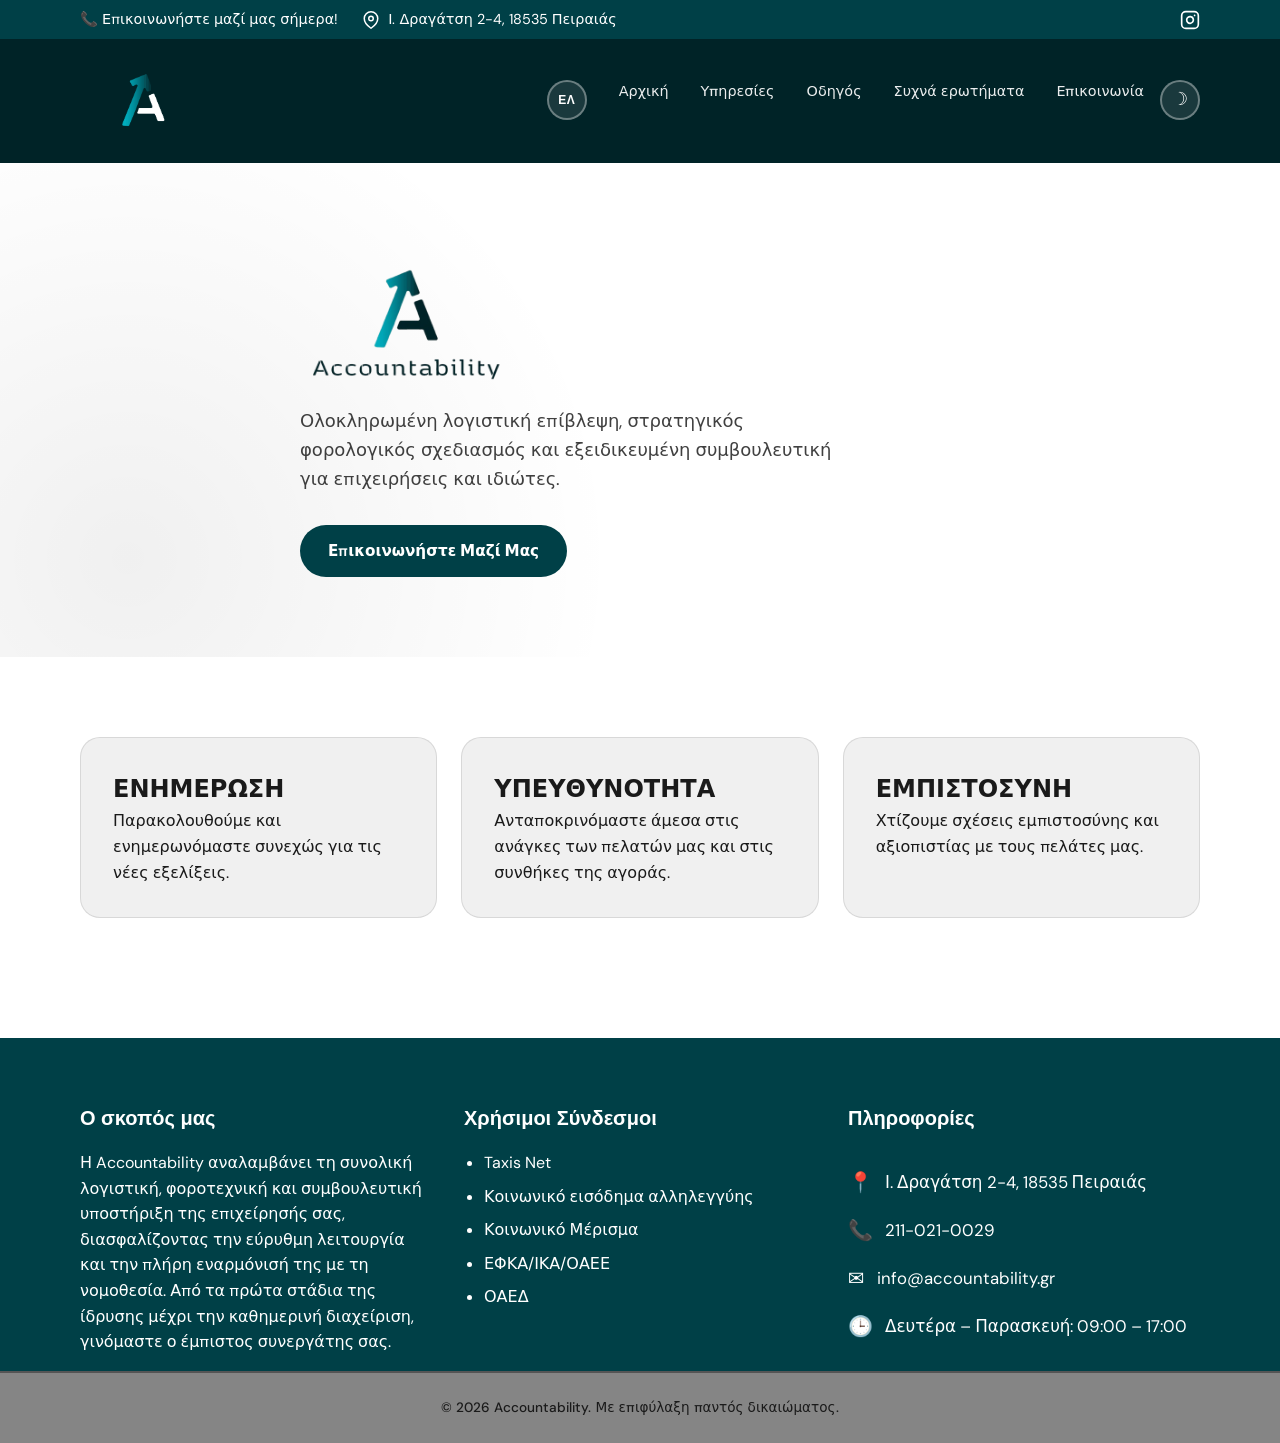
<file: index.html>
<!DOCTYPE html>
<html lang="en">
<head>
  <meta charset="UTF-8">
  <meta name="viewport" content="width=device-width, initial-scale=1.0">
  <title>Accountability</title>
  <link rel="preconnect" href="https://fonts.googleapis.com">
  <link rel="preconnect" href="https://fonts.gstatic.com" crossorigin>
  <link href="https://fonts.googleapis.com/css2?family=DM+Sans:ital,opsz,wght@0,9..40,400;0,9..40,500;0,9..40,600;0,9..40,700;1,9..40,400&family=Playfair+Display:wght@600;700&display=swap" rel="stylesheet">
  <link rel="stylesheet" href="styles.css">
  <script>
    (function () {
      var saved = localStorage.getItem("theme");
      document.documentElement.setAttribute("data-theme", saved === "dark" ? "dark" : "light");
      var savedLang = localStorage.getItem("lang") || "el";
      document.documentElement.setAttribute("data-lang", savedLang);
      document.documentElement.lang = savedLang;
    })();
  </script>
</head>
<body>
  <div id="top" class="top-anchor"></div>
  <!-- Top Contact & Social Bar -->
  <div class="top-bar">
    <div class="container top-bar-inner">
      <div class="top-bar-info">
        <a href="tel:2110210029" class="top-bar-item">
          <span data-i18n="callBar">Get in touch today!</span>
        </a>
        <div class="top-bar-item">
          <svg class="top-bar-icon" xmlns="http://www.w3.org/2000/svg" width="18" height="18" viewBox="0 0 24 24" fill="none" stroke="currentColor" stroke-width="2" stroke-linecap="round" stroke-linejoin="round">
            <path d="M21 10c0 7-9 13-9 13s-9-6-9-13a9 9 0 0 1 18 0z"></path>
            <circle cx="12" cy="10" r="3"></circle>
          </svg>
          <a href="https://maps.app.goo.gl/iqP9QmSRq5YBjn6n8" class="top-bar-item">
            <span data-i18n="contact.address">Ι. Δραγάτση 2-4, 183535 Πειραιάς</span>
          </a>
        </div>
      </div>

      <div class="top-bar-socials">
        <!--a href="https://www.facebook.com/share/r/1LdRC17VoG/" target="_blank" rel="noopener noreferrer" aria-label="Facebook">
          <svg width="20" height="20" viewBox="0 0 24 24" fill="currentColor">
            <path d="M24 12.073c0-6.627-5.373-12-12-12s-12 5.373-12 12c0 5.99 4.388 10.954 10.125 11.854v-8.385H7.078v-3.47h3.047V9.43c0-3.007 1.792-4.669 4.533-4.669 1.312 0 2.686.235 2.686.235v2.953H15.83c-1.491 0-1.956.925-1.956 1.874v2.25h3.328l-.532 3.47h-2.796v8.385C19.612 23.027 24 18.062 24 12.073z"/>
          </svg>
        </a-->
        <a href="https://www.instagram.com/accountability_pro/" target="_blank" rel="noopener noreferrer" aria-label="Instagram">
          <svg width="20" height="20" viewBox="0 0 24 24" fill="none" stroke="currentColor" stroke-width="2" stroke-linecap="round" stroke-linejoin="round">
            <rect x="2" y="2" width="20" height="20" rx="5" ry="5"></rect>
            <path d="M16 11.37A4 4 0 1 1 12.63 8 4 4 0 0 1 16 11.37z"></path>
            <line x1="17.5" y1="6.5" x2="17.51" y2="6.5"></line>
          </svg>
        </a>
      </div>
    </div>
  </div>

  <header class="header">
    <div class="container header-inner">
      <a href="#top" class="logo">
        <img src="Full_logo.png" alt="Accountability">
      </a>
      <nav class="nav">
        <button class="lang-toggle" type="button" aria-label="Switch to Greek">
          <span class="lang-label lang-label-gr" aria-hidden="true">ΕΛ</span>
          <span class="lang-label lang-label-en" aria-hidden="true">EN</span>
        </button>
        <a href="#top" data-i18n="nav.home">Home</a>
        <a href="Services.html" data-i18n="nav.services">Services</a>
        <a href="Guide.html" data-i18n="guide.title">Guide</a>
        <a href="QnA.html" class="btn-nav-qna" data-i18n="nav.qna">Q&amp;A</a>
        <a href="Contact.html" data-i18n="nav.contact">Contact</a>
      </nav>
      <button class="theme-toggle" type="button" aria-label="Switch to dark mode" aria-pressed="false">
        <span class="theme-icon theme-icon-sun" aria-hidden="true">☀</span>
        <span class="theme-icon theme-icon-moon" aria-hidden="true">☽</span>
      </button>
      <button class="nav-toggle" aria-label="Open menu" aria-expanded="false">
        <span></span>
        <span></span>
        <span></span>
      </button>
    </div>
  </header>

  <main>
    <section class="hero">
      <div class="hero-bg"></div>
      <div class="container hero-content">
        <h1 class="hero-logo">
          <img alt="Accountability" class="theme-aware-logo">
        </h1>
        <p class="hero-lead" data-i18n="hero.lead">Comprehensive accounting oversight, strategic tax planning, and expert advisory support for businesses and individuals.</p>
        <div class="hero-actions">
          <a href="#contact" class="btn btn-primary" data-i18n="hero.cta1">Get in Touch</a>
          <!--a href="#services" class="btn btn-outline" data-i18n="hero.cta2">Our Services</a-->
        </div>
      </div>
    </section>

    <section class="skills" id="skills">
      <div class="container">
        <div class="skills-grid">
          <blockquote class="skill-card">
            <h2 data-i18n="skills.r1.title">Awareness</h2>
            <p data-i18n="skills.r1.text">Παρακολουθούμε και ενημερωνόμαστε συνεχώς για τις νέες εξελίξεις.</p>           
          </blockquote>
          <blockquote class="skill-card">
            <h2 data-i18n="skills.r2.title">Responsibility</h2>
            <p data-i18n="skills.r2.text">"The personal tax package saved me so much time. For the first time I know all my declarations and applications are handled on schedule."</p>
          </blockquote>
          <blockquote class="skill-card">
            <h2 data-i18n="skills.r3.title">Trust</h2>
            <p data-i18n="skills.r3.text">"Finally found an office that understands my industry. Great value for money and the team is always available when I call."</p>
          </blockquote>
        </div>
      </div>
    </section>


    <section class="contact" id="contact">
      <div class="container contact-inner">
        <header class="section-header light">
          <!--h2 data-i18n="contact.title">Contact Us</h2-->
        </header>

        <!-- Wrapper to force side-by-side layout -->
        <div class="contact-grid">
          
          <!-- Block 1: About text -->
          <div class="contact-col">
            <h2 data-i18n="contact.missionTitle">Our Purpose</h2>
            <p data-i18n="contact.missionText">
              Accountability provides full accounting, tax, and advisory support for your business...
            </p>
          </div>

          <!-- Block 2: Useful Links -->
        <div class="contact-col">
          <h2 data-i18n="contact.linksTitle">Useful Links</h2>
          <ul class="contact-links">
            <li><a href="https://aade.gr/">Taxis Net</a></li>
            <li><a data-i18n="useful.1" href="https://keaprogram.gr/pubnr">Κοινωνικό εισόδημα αλληλεγγύης</a></li>
            <li><a data-i18n="useful.2" href="https://www.koinonikomerisma.gr/">Κοινωνικό Μέρισμα</a></li>
            <li><a href="https://www.e-efka.gov.gr/el">ΕΦΚΑ/ΙΚΑ/ΟΑΕΕ</a></li>
            <li><a href="https://www.dypa.gov.gr/">ΟΑΕΔ</a></li>
          </ul>
        </div>

        <!-- Block 3: Contact Details -->
        <div class="contact-details contact-col">
          <h2 data-i18n="contact.infoTitle">Information</h2>
          <p><span class="contact-icon">📍</span> <span data-i18n="contact.address">Dragatsi 2-4, Piraeus 18535</span></p>
          <p><span class="contact-icon">📞</span> 211-021-0029</p>
          <p><span class="contact-icon">✉️</span> info@accountability.gr</p>
          <p><span class="contact-icon">🕒</span> <span data-i18n="contact.hours">Monday – Friday: 09:00 – 17:00</span></p>
        </div>

          

        </div>
      </div>
    </section>
  </main>

  <footer class="footer">
    <div class="container">
      <p data-i18n="footer.copyright">&copy; 2026 Accountability. All rights reserved.</p>
    </div>
  </footer>

  <script type="module" src="script.js"></script>
</body>
</html>
</file>
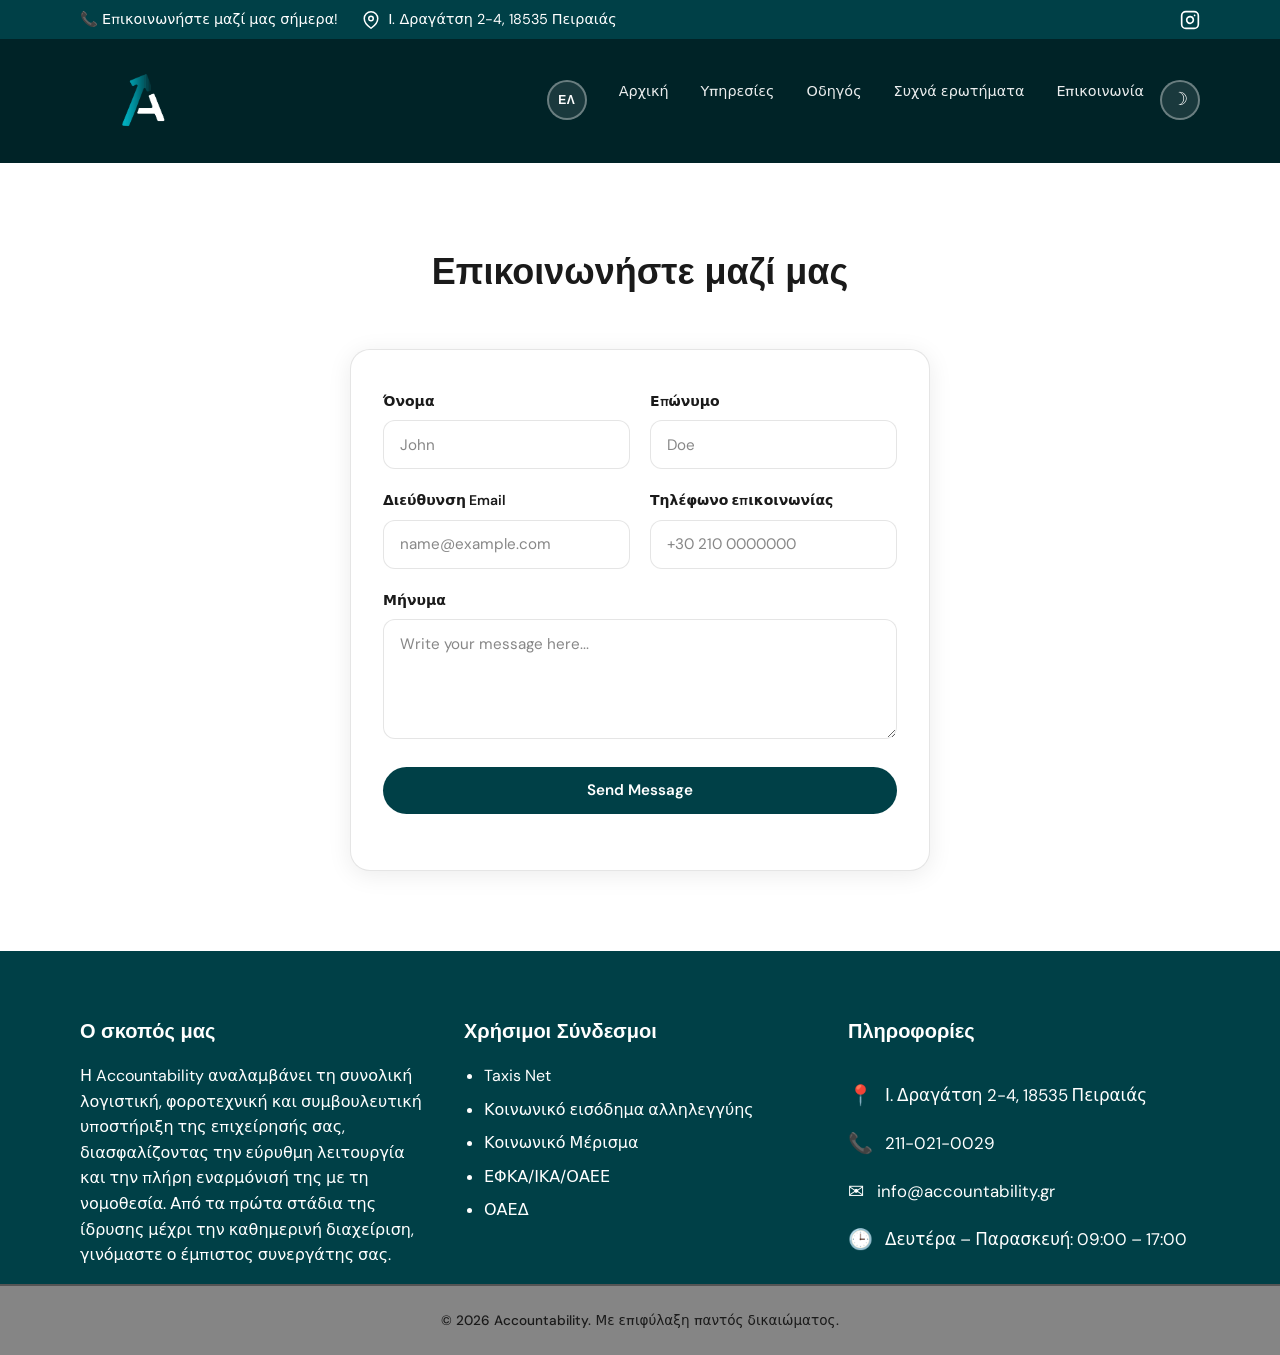
<file: Contact.html>
<!DOCTYPE html>
<html lang="el" data-theme="light" data-lang="el">
<head>
  <meta charset="UTF-8">
  <meta name="viewport" content="width=device-width, initial-scale=1.0">
  <title>Contact - Accountability</title>
  <link rel="preconnect" href="https://fonts.googleapis.com">
  <link rel="preconnect" href="https://fonts.gstatic.com" crossorigin>
  <link href="https://fonts.googleapis.com/css2?family=DM+Sans:ital,opsz,wght@0,9..40,400;0,9..40,500;0,9..40,600;0,9..40,700;1,9..40,400&display=swap" rel="stylesheet">
  <link rel="stylesheet" href="styles.css">
  <script>
    (function () {
      var saved = localStorage.getItem("theme");
      document.documentElement.setAttribute("data-theme", saved === "dark" ? "dark" : "light");
      var savedLang = localStorage.getItem("lang") || "el";
      document.documentElement.setAttribute("data-lang", savedLang);
      document.documentElement.lang = savedLang;
    })();
  </script>
</head>
<body>
  <div id="top" class="top-anchor"></div>

  <!-- Top Contact & Social Bar -->
  <div class="top-bar">
    <div class="container top-bar-inner">
      <div class="top-bar-info">
        <a href="tel:2100000000" class="top-bar-item">
          <span data-i18n="callBar">Get in touch today!</span>
        </a>
        <div class="top-bar-item">
          <svg class="top-bar-icon" xmlns="http://www.w3.org/2000/svg" width="18" height="18" viewBox="0 0 24 24" fill="none" stroke="currentColor" stroke-width="2" stroke-linecap="round" stroke-linejoin="round">
            <path d="M21 10c0 7-9 13-9 13s-9-6-9-13a9 9 0 0 1 18 0z"></path>
            <circle cx="12" cy="10" r="3"></circle>
          </svg>
          <a href="https://maps.app.goo.gl/iqP9QmSRq5YBjn6n8" class="top-bar-item">
            <span data-i18n="contact.address">123 Main Street, City, 00000</span>
          </a>
        </div>
      </div>

      <div class="top-bar-socials">
        <a href="https://www.instagram.com/accountability_pro/" target="_blank" rel="noopener noreferrer" aria-label="Instagram">
          <svg width="20" height="20" viewBox="0 0 24 24" fill="none" stroke="currentColor" stroke-width="2" stroke-linecap="round" stroke-linejoin="round">
            <rect x="2" y="2" width="20" height="20" rx="5" ry="5"></rect>
            <path d="M16 11.37A4 4 0 1 1 12.63 8 4 4 0 0 1 16 11.37z"></path>
            <line x1="17.5" y1="6.5" x2="17.51" y2="6.5"></line>
          </svg>
        </a>
      </div>
    </div>
  </div>

  <!-- Main Header Navigation -->
  <header class="header">
    <div class="container header-inner">
      <a href="#top" class="logo">
        <img src="Full_logo.png" alt="Accountability">
      </a>
      <nav class="nav">
        <button class="lang-toggle" type="button" aria-label="Switch language">
          <span class="lang-label lang-label-gr" aria-hidden="true">ΕΛ</span>
          <span class="lang-label lang-label-en" aria-hidden="true">EN</span>
        </button>
        <a href="index.html#top" data-i18n="nav.home">Home</a>
        <a href="Services.html" data-i18n="nav.services">Services</a>
        <a href="Guide.html" data-i18n="guide.title">Guide</a>
        <a href="QnA.html" class="btn-nav-qna" data-i18n="nav.qna">Q&amp;A</a>
        <a href="Contact.html" data-i18n="nav.contact">Contact</a>
      </nav>
      <button class="theme-toggle" type="button" aria-label="Switch to dark mode" aria-pressed="false">
        <span class="theme-icon theme-icon-sun" aria-hidden="true">☀</span>
        <span class="theme-icon theme-icon-moon" aria-hidden="true">☽</span>
      </button>
      <button class="nav-toggle" aria-label="Open menu" aria-expanded="false">
        <span></span>
        <span></span>
        <span></span>
      </button>
    </div>
  </header>

  <main>
    <!-- Contact Form Section -->
    <section class="services">
      <div class="container">
        <header class="section-header">
          <h2 data-i18n="contact.formTitle">Send Us a Message</h2>
        </header>

        <div class="contact-box">
          <form id="contact-form">
            <!-- Row 1: First Name & Last Name -->
            <div class="form-row">
              <div class="form-group">
                <label for="firstName" data-i18n="contact.firstNameLabel">First Name *</label>
                <input type="text" id="firstName" required placeholder="John">
              </div>

              <div class="form-group">
                <label for="lastName" data-i18n="contact.lastNameLabel">Last Name *</label>
                <input type="text" id="lastName" required placeholder="Doe">
              </div>
            </div>

            <!-- Row 2: Email Address & Phone Number -->
            <div class="form-row">
              <div class="form-group">
                <label for="email" data-i18n="contact.emailLabel">Email Address *</label>
                <input type="email" id="email" required placeholder="name@example.com">
              </div>

              <div class="form-group">
                <label for="phone" data-i18n="contact.phoneLabel">Phone Number</label>
                <input type="tel" id="phone" placeholder="+30 210 0000000">
              </div>
            </div>

            <!-- Message Field -->
            <div class="form-group">
              <label for="message" data-i18n="contact.messageLabel">Message *</label>
              <textarea id="message" required placeholder="Write your message here..."></textarea>
            </div>
            
            <!-- Hidden honeypot field to prevent spam bots -->
            <input type="text" id="honeypot" style="display:none;" tabindex="-1" autocomplete="off">
            
            <button type="submit" id="submit-btn" class="submit-btn">Send Message</button>
            <p id="response-status" class="response-status"></p>
          </form>
        </div>
      </div>
    </section>

    <!-- Direct Contact Info Section -->
    <section class="contact" id="contact">
      <div class="container contact-inner">
        <header class="section-header light">
        </header>

        <!-- Wrapper to force side-by-side layout -->
        <div class="contact-grid">
          
          <!-- Block 1: About text -->
          <div class="contact-col">
            <h2 data-i18n="contact.missionTitle">Our Purpose</h2>
            <p data-i18n="contact.missionText">
              Accountability provides full accounting, tax, and advisory support for your business...
            </p>
          </div>

          <!-- Block 2: Useful Links -->
          <div class="contact-col">
            <h2 data-i18n="contact.linksTitle">Useful Links</h2>
            <ul class="contact-links">
              <li><a href="https://aade.gr/">Taxis Net</a></li>
              <li><a data-i18n="useful.1" href="https://keaprogram.gr/pubnr">Κοινωνικό εισόδημα αλληλεγγύης</a></li>
              <li><a data-i18n="useful.2" href="https://www.koinonikomerisma.gr/">Κοινωνικό Μέρισμα</a></li>
              <li><a href="https://www.e-efka.gov.gr/el">ΕΦΚΑ/ΙΚΑ/ΟΑΕΕ</a></li>
              <li><a href="https://www.dypa.gov.gr/">ΟΑΕΔ</a></li>
            </ul>
          </div>

          <!-- Block 3: Contact Details -->
          <div class="contact-details contact-col">
            <h2 data-i18n="contact.infoTitle">Information</h2>
            <p><span class="contact-icon">📍</span> <span data-i18n="contact.address">Dragatsi 2-4, Piraeus 18535</span></p>
            <p><span class="contact-icon">📞</span> 211-021-0029</p>
            <p><span class="contact-icon">✉️</span> info@accountability.gr</p>
            <p><span class="contact-icon">🕒</span> <span data-i18n="contact.hours">Monday – Friday: 09:00 – 17:00</span></p>
          </div>

        </div>
      </div>
    </section>
  </main>

  <!-- Footer -->
  <footer class="footer">
    <div class="container">
      <p data-i18n="footer.copyright">&copy; 2026 Accountability. All rights reserved.</p>
    </div>
  </footer>

  <!-- Contact Form Handling Script -->
  <script>
    document.getElementById('contact-form').addEventListener('submit', async (e) => {
      e.preventDefault();
      
      const statusText = document.getElementById('response-status');
      const submitBtn = document.getElementById('submit-btn');
      
      submitBtn.disabled = true;
      statusText.innerText = 'Sending...';

      const payload = {
        firstName: document.getElementById('firstName').value,
        lastName: document.getElementById('lastName').value,
        email: document.getElementById('email').value,
        phone: document.getElementById('phone').value,
        message: document.getElementById('message').value,
        honeypot: document.getElementById('honeypot').value
      };

      try {
        const res = await fetch('send_email.php', {
          method: 'POST',
          headers: { 'Content-Type': 'application/json' },
          body: JSON.stringify(payload)
        });

        const data = await res.json();

        if (res.ok) {
          statusText.innerText = 'Thank you! Your message was sent.';
          document.getElementById('contact-form').reset();
        } else {
          statusText.innerText = data.error || 'Something went wrong.';
        }
      } catch (err) {
        statusText.innerText = 'Failed to submit form.';
      } finally {
        submitBtn.disabled = false;
      }
    });
  </script>
  <script type="module" src="script.js"></script>
</body>
</html>
</file>
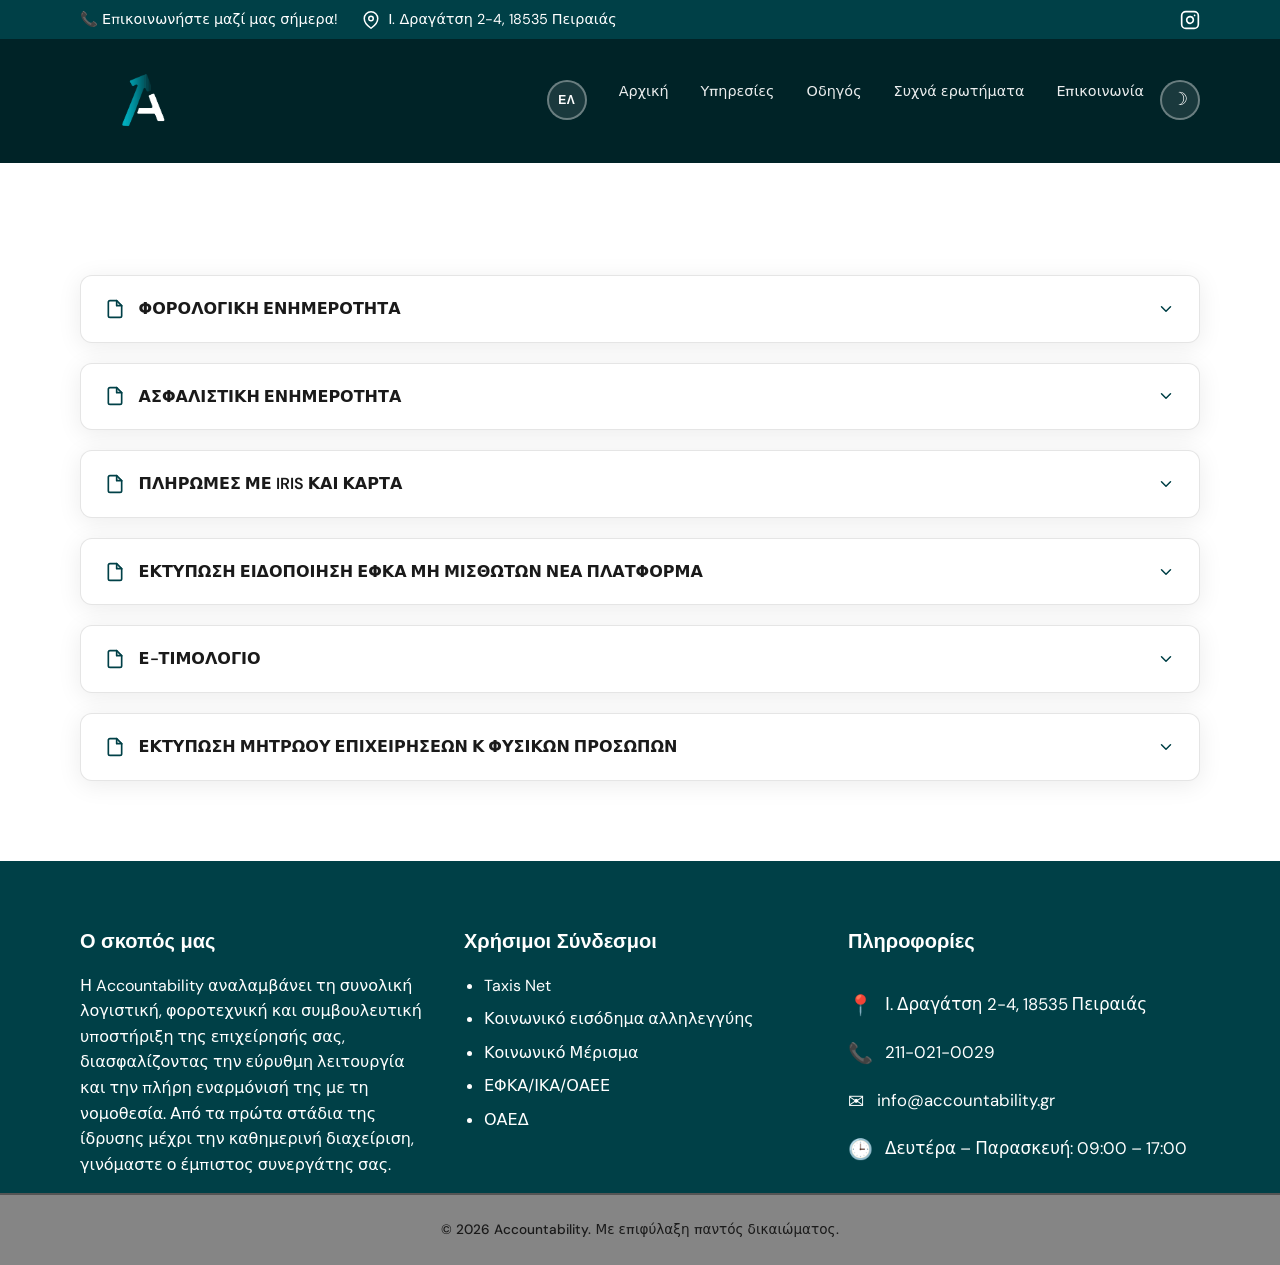
<file: Guide.html>
<!DOCTYPE html>
<html lang="en">
<head>
  <meta charset="UTF-8">
  <meta name="viewport" content="width=device-width, initial-scale=1.0">
  <title>Guide - Accountability</title>
  <link rel="preconnect" href="https://fonts.googleapis.com">
  <link rel="preconnect" href="https://fonts.gstatic.com" crossorigin>
  <link href="https://fonts.googleapis.com/css2?family=DM+Sans:ital,opsz,wght@0,9..40,400;0,9..40,500;0,9..40,600;0,9..40,700;1,9..40,400&family=Playfair+Display:wght@600;700&display=swap" rel="stylesheet">
  <link rel="stylesheet" href="styles.css">
  <script>
    (function () {
      var saved = localStorage.getItem("theme");
      document.documentElement.setAttribute("data-theme", saved === "dark" ? "dark" : "light");
      var savedLang = localStorage.getItem("lang") || "el";
      document.documentElement.setAttribute("data-lang", savedLang);
      document.documentElement.lang = savedLang;
    })();
  </script>

</head>
<body>
  <div id="top" class="top-anchor"></div>
  <!-- Top Contact & Social Bar -->
  <div class="top-bar">
    <div class="container top-bar-inner">
      <div class="top-bar-info">
        <a href="tel:2100000000" class="top-bar-item">
          <span data-i18n="callBar">Get in touch today!</span>
        </a>
        <div class="top-bar-item">
          <svg class="top-bar-icon" xmlns="http://www.w3.org/2000/svg" width="18" height="18" viewBox="0 0 24 24" fill="none" stroke="currentColor" stroke-width="2" stroke-linecap="round" stroke-linejoin="round">
            <path d="M21 10c0 7-9 13-9 13s-9-6-9-13a9 9 0 0 1 18 0z"></path>
            <circle cx="12" cy="10" r="3"></circle>
          </svg>
          <a href="https://maps.app.goo.gl/iqP9QmSRq5YBjn6n8" class="top-bar-item">
            <span data-i18n="contact.address">123 Main Street, City, 00000</span>
          </a>
        </div>
      </div>

      <div class="top-bar-socials">
        <!--a href="https://www.facebook.com/share/r/1LdRC17VoG/" target="_blank" rel="noopener noreferrer" aria-label="Facebook">
          <svg width="20" height="20" viewBox="0 0 24 24" fill="currentColor">
            <path d="M24 12.073c0-6.627-5.373-12-12-12s-12 5.373-12 12c0 5.99 4.388 10.954 10.125 11.854v-8.385H7.078v-3.47h3.047V9.43c0-3.007 1.792-4.669 4.533-4.669 1.312 0 2.686.235 2.686.235v2.953H15.83c-1.491 0-1.956.925-1.956 1.874v2.25h3.328l-.532 3.47h-2.796v8.385C19.612 23.027 24 18.062 24 12.073z"/>
          </svg>
        </a-->
        <a href="https://www.instagram.com/accountability_pro/" target="_blank" rel="noopener noreferrer" aria-label="Instagram">
          <svg width="20" height="20" viewBox="0 0 24 24" fill="none" stroke="currentColor" stroke-width="2" stroke-linecap="round" stroke-linejoin="round">
            <rect x="2" y="2" width="20" height="20" rx="5" ry="5"></rect>
            <path d="M16 11.37A4 4 0 1 1 12.63 8 4 4 0 0 1 16 11.37z"></path>
            <line x1="17.5" y1="6.5" x2="17.51" y2="6.5"></line>
          </svg>
        </a>
      </div>
    </div>
  </div>

  <header class="header">
    <div class="container header-inner">
      <a href="index.html#top" class="logo">
        <img src="Full_logo.png" alt="Accountability">
      </a>
      <nav class="nav">
        <button class="lang-toggle" type="button" aria-label="Switch to Greek">
          <span class="lang-label lang-label-gr" aria-hidden="true">ΕΛ</span>
          <span class="lang-label lang-label-en" aria-hidden="true">EN</span>
        </button>
        <a href="index.html#top" data-i18n="nav.home">Home</a>
        <a href="Services.html" data-i18n="nav.services">Services</a>
        <a href="Guide.html" data-i18n="guide.title">Guide</a>
        <a href="QnA.html" class="btn-nav-qna" data-i18n="nav.qna">Q&amp;A</a>
        <a href="Contact.html" data-i18n="nav.contact">Contact</a>
      </nav>
      <button class="theme-toggle" type="button" aria-label="Switch to dark mode" aria-pressed="false">
        <span class="theme-icon theme-icon-sun" aria-hidden="true">☀</span>
        <span class="theme-icon theme-icon-moon" aria-hidden="true">☽</span>
      </button>
      <button class="nav-toggle" aria-label="Open menu" aria-expanded="false">
        <span></span>
        <span></span>
        <span></span>
      </button>
    </div>
  </header>

  <main>
    <!-- Blank layout section utilizing your existing structural container classes -->
    <section class="services">
      <div class="container">


        <div class="qna-content">
          <!-- Your specific Q&A accordion lists or layout blocks go here -->
        </div>

      
      <div class="pdf-list">

          <details class="pdf-item">
            <summary>
              <span class="pdf-summary-left">
                <svg class="pdf-icon" width="20" height="20" viewBox="0 0 24 24" fill="none" stroke="currentColor" stroke-width="2" stroke-linecap="round" stroke-linejoin="round">
                  <path d="M14 2H6a2 2 0 0 0-2 2v16a2 2 0 0 0 2 2h12a2 2 0 0 0 2-2V8z"></path>
                  <polyline points="14 2 14 8 20 8"></polyline>
                </svg>
                <span data-i18n="guide.pdf1.title"></span>
              </span>
              <svg class="pdf-chevron" width="18" height="18" viewBox="0 0 24 24" fill="none" stroke="currentColor" stroke-width="2" stroke-linecap="round" stroke-linejoin="round">
                <polyline points="6 9 12 15 18 9"></polyline>
              </svg>
            </summary>
            <div class="pdf-body">
              <embed class="pdf-preview" src="ΦΟΡΟΛΟΓΙΚΗ ΕΝΗΜΕΡΟΤΗΤΑ.pdf" type="application/pdf">
              <a class="pdf-download-btn" href="ΦΟΡΟΛΟΓΙΚΗ ΕΝΗΜΕΡΟΤΗΤΑ.pdf" download="Starting-a-Business-Checklist.pdf">
                <svg width="16" height="16" viewBox="0 0 24 24" fill="none" stroke="currentColor" stroke-width="2" stroke-linecap="round" stroke-linejoin="round">
                  <path d="M21 15v4a2 2 0 0 1-2 2H5a2 2 0 0 1-2-2v-4"></path>
                  <polyline points="7 10 12 15 17 10"></polyline>
                  <line x1="12" y1="15" x2="12" y2="3"></line>
                </svg>
                <span data-i18n="guide.download">Download PDF</span>
              </a>
            </div>
          </details>

          <details class="pdf-item">
            <summary>
              <span class="pdf-summary-left">
                <svg class="pdf-icon" width="20" height="20" viewBox="0 0 24 24" fill="none" stroke="currentColor" stroke-width="2" stroke-linecap="round" stroke-linejoin="round">
                  <path d="M14 2H6a2 2 0 0 0-2 2v16a2 2 0 0 0 2 2h12a2 2 0 0 0 2-2V8z"></path>
                  <polyline points="14 2 14 8 20 8"></polyline>
                </svg>
                <span data-i18n="guide.pdf2.title"></span>
              </span>
              <svg class="pdf-chevron" width="18" height="18" viewBox="0 0 24 24" fill="none" stroke="currentColor" stroke-width="2" stroke-linecap="round" stroke-linejoin="round">
                <polyline points="6 9 12 15 18 9"></polyline>
              </svg>
            </summary>
            <div class="pdf-body">
              <embed class="pdf-preview" src="ΑΣΦΑΛΙΣΤΙΚΗ ΕΝΗΜΕΡΟΤΗΤΑ.pdf" type="application/pdf">
              <a class="pdf-download-btn" href="ΑΣΦΑΛΙΣΤΙΚΗ ΕΝΗΜΕΡΟΤΗΤΑ.pdf" download="Annual-Tax-Return-Documents.pdf">
                <svg width="16" height="16" viewBox="0 0 24 24" fill="none" stroke="currentColor" stroke-width="2" stroke-linecap="round" stroke-linejoin="round">
                  <path d="M21 15v4a2 2 0 0 1-2 2H5a2 2 0 0 1-2-2v-4"></path>
                  <polyline points="7 10 12 15 17 10"></polyline>
                  <line x1="12" y1="15" x2="12" y2="3"></line>
                </svg>
                <span data-i18n="guide.download">Download PDF</span>
              </a>
            </div>
          </details>

          <details class="pdf-item">
            <summary>
              <span class="pdf-summary-left">
                <svg class="pdf-icon" width="20" height="20" viewBox="0 0 24 24" fill="none" stroke="currentColor" stroke-width="2" stroke-linecap="round" stroke-linejoin="round">
                  <path d="M14 2H6a2 2 0 0 0-2 2v16a2 2 0 0 0 2 2h12a2 2 0 0 0 2-2V8z"></path>
                  <polyline points="14 2 14 8 20 8"></polyline>
                </svg>
                <span data-i18n="guide.pdf3.title"></span>
              </span>
              <svg class="pdf-chevron" width="18" height="18" viewBox="0 0 24 24" fill="none" stroke="currentColor" stroke-width="2" stroke-linecap="round" stroke-linejoin="round">
                <polyline points="6 9 12 15 18 9"></polyline>
              </svg>
            </summary>
            <div class="pdf-body">
              <embed class="pdf-preview" src="ΠΛΗΡΩΜΕΣ ΜΕ IRIS ΚΑΙ ΚΑΡΤΑ.pdf" type="application/pdf">
              <a class="pdf-download-btn" href="ΠΛΗΡΩΜΕΣ ΜΕ IRIS ΚΑΙ ΚΑΡΤΑ.pdf" download="Annual-Tax-Return-Documents.pdf">
                <svg width="16" height="16" viewBox="0 0 24 24" fill="none" stroke="currentColor" stroke-width="2" stroke-linecap="round" stroke-linejoin="round">
                  <path d="M21 15v4a2 2 0 0 1-2 2H5a2 2 0 0 1-2-2v-4"></path>
                  <polyline points="7 10 12 15 17 10"></polyline>
                  <line x1="12" y1="15" x2="12" y2="3"></line>
                </svg>
                <span data-i18n="guide.download">Download PDF</span>
              </a>
            </div>
          </details>

          <details class="pdf-item">
            <summary>
              <span class="pdf-summary-left">
                <svg class="pdf-icon" width="20" height="20" viewBox="0 0 24 24" fill="none" stroke="currentColor" stroke-width="2" stroke-linecap="round" stroke-linejoin="round">
                  <path d="M14 2H6a2 2 0 0 0-2 2v16a2 2 0 0 0 2 2h12a2 2 0 0 0 2-2V8z"></path>
                  <polyline points="14 2 14 8 20 8"></polyline>
                </svg>
                <span data-i18n="guide.pdf4.title"></span>
              </span>
              <svg class="pdf-chevron" width="18" height="18" viewBox="0 0 24 24" fill="none" stroke="currentColor" stroke-width="2" stroke-linecap="round" stroke-linejoin="round">
                <polyline points="6 9 12 15 18 9"></polyline>
              </svg>
            </summary>
            <div class="pdf-body">
              <embed class="pdf-preview" src="ΕΚΤΥΠΩΣΗ ΕΙΔΟΠΟΙΗΣΗ ΕΦΚΑ ΜΗ ΜΙΣΘΩΤΩΝ ΝΕΑ ΠΛΑΤΦΟΡΜΑ.pdf" type="application/pdf">
              <a class="pdf-download-btn" href="ΕΚΤΥΠΩΣΗ ΕΙΔΟΠΟΙΗΣΗ ΕΦΚΑ ΜΗ ΜΙΣΘΩΤΩΝ ΝΕΑ ΠΛΑΤΦΟΡΜΑ.pdf" download="Annual-Tax-Return-Documents.pdf">
                <svg width="16" height="16" viewBox="0 0 24 24" fill="none" stroke="currentColor" stroke-width="2" stroke-linecap="round" stroke-linejoin="round">
                  <path d="M21 15v4a2 2 0 0 1-2 2H5a2 2 0 0 1-2-2v-4"></path>
                  <polyline points="7 10 12 15 17 10"></polyline>
                  <line x1="12" y1="15" x2="12" y2="3"></line>
                </svg>
                <span data-i18n="guide.download">Download PDF</span>
              </a>
            </div>
          </details>

          <details class="pdf-item">
            <summary>
              <span class="pdf-summary-left">
                <svg class="pdf-icon" width="20" height="20" viewBox="0 0 24 24" fill="none" stroke="currentColor" stroke-width="2" stroke-linecap="round" stroke-linejoin="round">
                  <path d="M14 2H6a2 2 0 0 0-2 2v16a2 2 0 0 0 2 2h12a2 2 0 0 0 2-2V8z"></path>
                  <polyline points="14 2 14 8 20 8"></polyline>
                </svg>
                <span data-i18n="guide.pdf5.title"></span>
              </span>
              <svg class="pdf-chevron" width="18" height="18" viewBox="0 0 24 24" fill="none" stroke="currentColor" stroke-width="2" stroke-linecap="round" stroke-linejoin="round">
                <polyline points="6 9 12 15 18 9"></polyline>
              </svg>
            </summary>
            <div class="pdf-body">
              <embed class="pdf-preview" src="Ε- ΤΙΜΟΛΟΓΙΟ.pdf" type="application/pdf">
              <a class="pdf-download-btn" href="Ε- ΤΙΜΟΛΟΓΙΟ.pdf" download="Annual-Tax-Return-Documents.pdf">
                <svg width="16" height="16" viewBox="0 0 24 24" fill="none" stroke="currentColor" stroke-width="2" stroke-linecap="round" stroke-linejoin="round">
                  <path d="M21 15v4a2 2 0 0 1-2 2H5a2 2 0 0 1-2-2v-4"></path>
                  <polyline points="7 10 12 15 17 10"></polyline>
                  <line x1="12" y1="15" x2="12" y2="3"></line>
                </svg>
                <span data-i18n="guide.download">Download PDF</span>
              </a>
            </div>
          </details>

          <details class="pdf-item">
            <summary>
              <span class="pdf-summary-left">
                <svg class="pdf-icon" width="20" height="20" viewBox="0 0 24 24" fill="none" stroke="currentColor" stroke-width="2" stroke-linecap="round" stroke-linejoin="round">
                  <path d="M14 2H6a2 2 0 0 0-2 2v16a2 2 0 0 0 2 2h12a2 2 0 0 0 2-2V8z"></path>
                  <polyline points="14 2 14 8 20 8"></polyline>
                </svg>
                <span data-i18n="guide.pdf6.title"></span>
              </span>
              <svg class="pdf-chevron" width="18" height="18" viewBox="0 0 24 24" fill="none" stroke="currentColor" stroke-width="2" stroke-linecap="round" stroke-linejoin="round">
                <polyline points="6 9 12 15 18 9"></polyline>
              </svg>
            </summary>
            <div class="pdf-body">

              <embed class="pdf-preview" src="ΕΚΤΥΠΩΣΗ ΜΗΤΡΩΟΥ ΕΠΙΧΕΙΡΗΣΕΩΝ Κ ΦΥΣΙΚΩΝ ΠΡΟΣΩΠΩΝ.pdf" type="application/pdf">
              <a class="pdf-download-btn" href="ΕΚΤΥΠΩΣΗ ΜΗΤΡΩΟΥ ΕΠΙΧΕΙΡΗΣΕΩΝ Κ ΦΥΣΙΚΩΝ ΠΡΟΣΩΠΩΝ.pdf" download="Annual-Tax-Return-Documents.pdf">
                <svg width="16" height="16" viewBox="0 0 24 24" fill="none" stroke="currentColor" stroke-width="2" stroke-linecap="round" stroke-linejoin="round">
                  <path d="M21 15v4a2 2 0 0 1-2 2H5a2 2 0 0 1-2-2v-4"></path>
                  <polyline points="7 10 12 15 17 10"></polyline>
                  <line x1="12" y1="15" x2="12" y2="3"></line>
                </svg>
                <span data-i18n="guide.download">Download PDF</span>
              </a>
            </div>
          </details>
          
          
           
          

        </div>
        

      </div>
    </section>

    <section class="contact" id="contact">
      <div class="container contact-inner">
        <header class="section-header light">
          <!--h2 data-i18n="contact.title">Contact Us</h2-->
        </header>

        <!-- Wrapper to force side-by-side layout -->
        <div class="contact-grid">
          
          <!-- Block 1: About text -->
          <div class="contact-col">
            <h2 data-i18n="contact.missionTitle">Our Purpose</h2>
            <p data-i18n="contact.missionText">
              Accountability provides full accounting, tax, and advisory support for your business...
            </p>
          </div>

          <!-- Block 2: Useful Links -->
        <div class="contact-col">
          <h2 data-i18n="contact.linksTitle">Useful Links</h2>
          <ul class="contact-links">
            <li><a href="https://aade.gr/">Taxis Net</a></li>
            <li><a data-i18n="useful.1" href="https://keaprogram.gr/pubnr">Κοινωνικό εισόδημα αλληλεγγύης</a></li>
            <li><a data-i18n="useful.2" href="https://www.koinonikomerisma.gr/">Κοινωνικό Μέρισμα</a></li>
            <li><a href="https://www.e-efka.gov.gr/el">ΕΦΚΑ/ΙΚΑ/ΟΑΕΕ</a></li>
            <li><a href="https://www.dypa.gov.gr/">ΟΑΕΔ</a></li>
          </ul>
        </div>

        <!-- Block 3: Contact Details -->
        <div class="contact-details contact-col">
          <h2 data-i18n="contact.infoTitle">Information</h2>
          <p><span class="contact-icon">📍</span> <span data-i18n="contact.address">Dragatsi 2-4, Piraeus 18535</span></p>
          <p><span class="contact-icon">📞</span> 211-021-0029</p>
          <p><span class="contact-icon">✉️</span> info@accountability.gr</p>
          <p><span class="contact-icon">🕒</span> <span data-i18n="contact.hours">Monday – Friday: 09:00 – 17:00</span></p>
        </div>

          

        </div>
      </div>
    </section>
  </main>

  <footer class="footer">
    <div class="container">
      <p data-i18n="footer.copyright">&copy; 2026 Accountability. All rights reserved.</p>
    </div>
  </footer>

  <script type="module" src="script.js"></script>
</body>
</html>
</file>
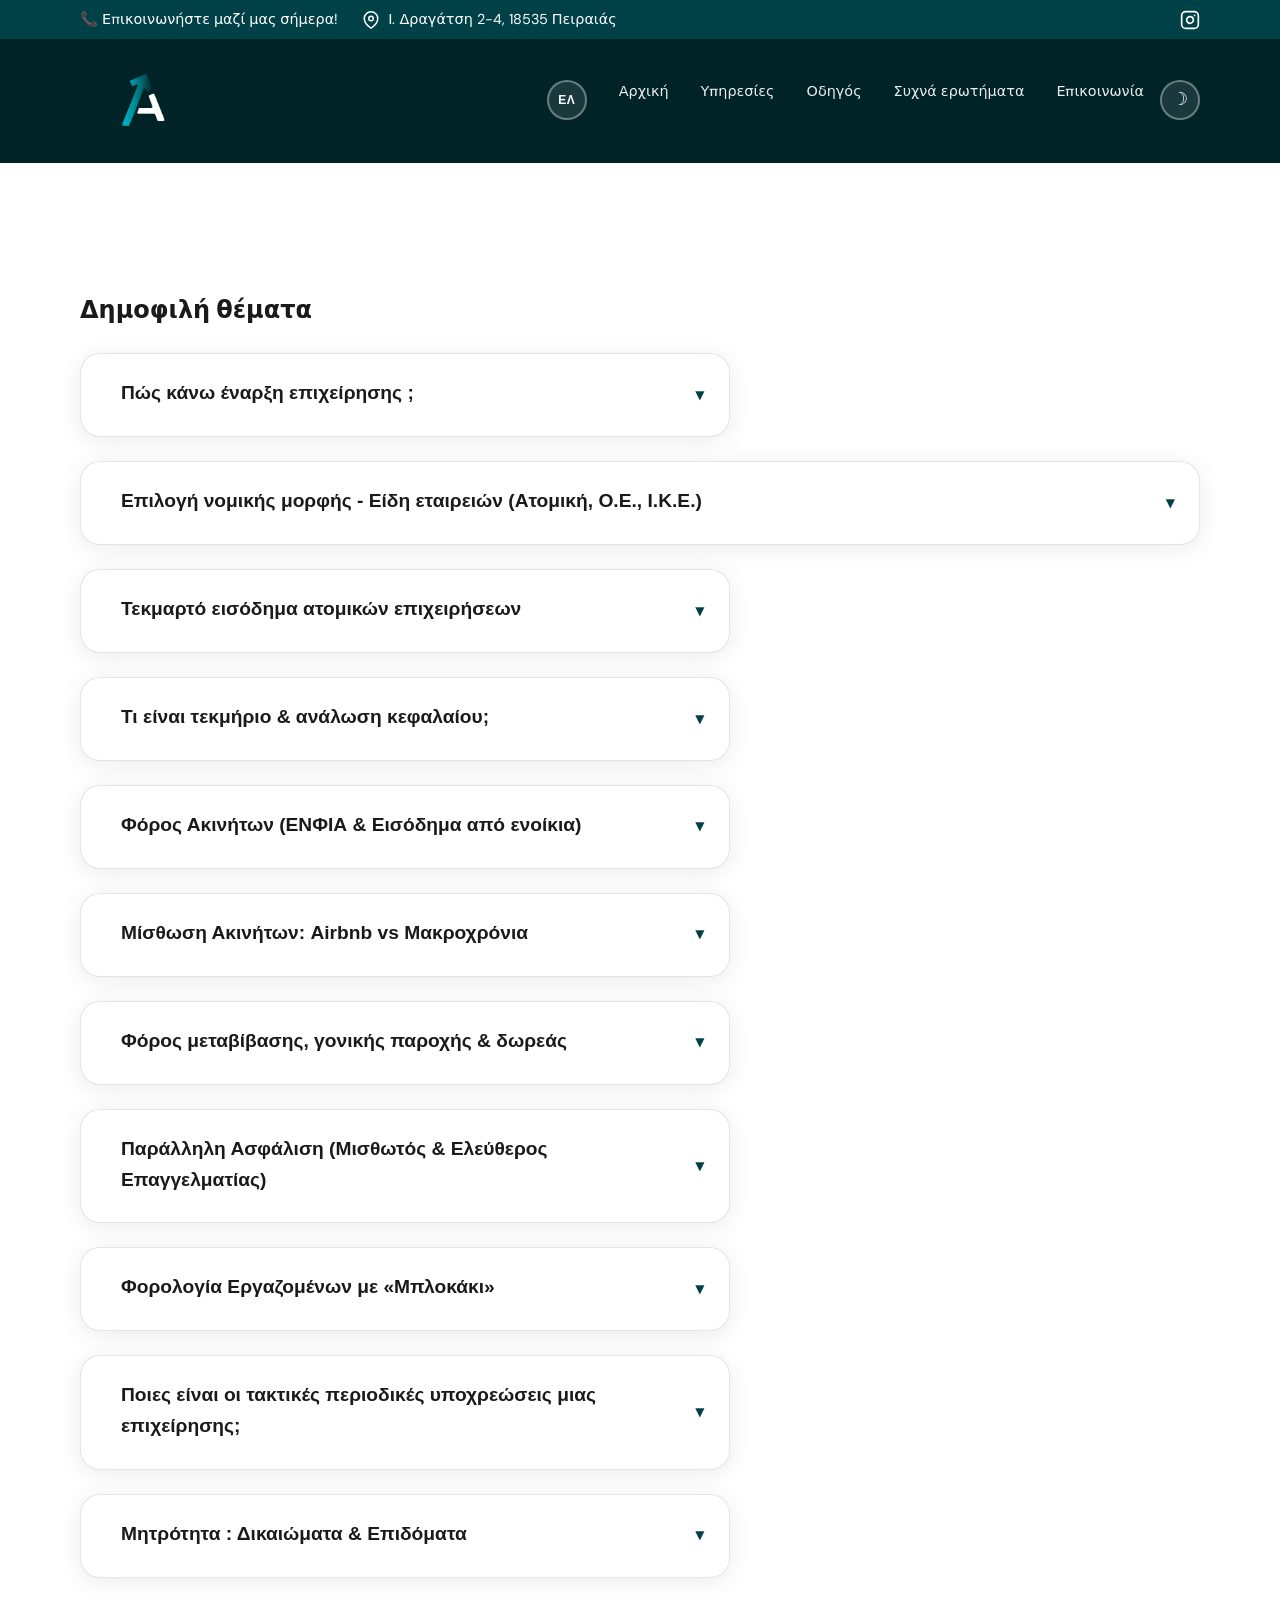
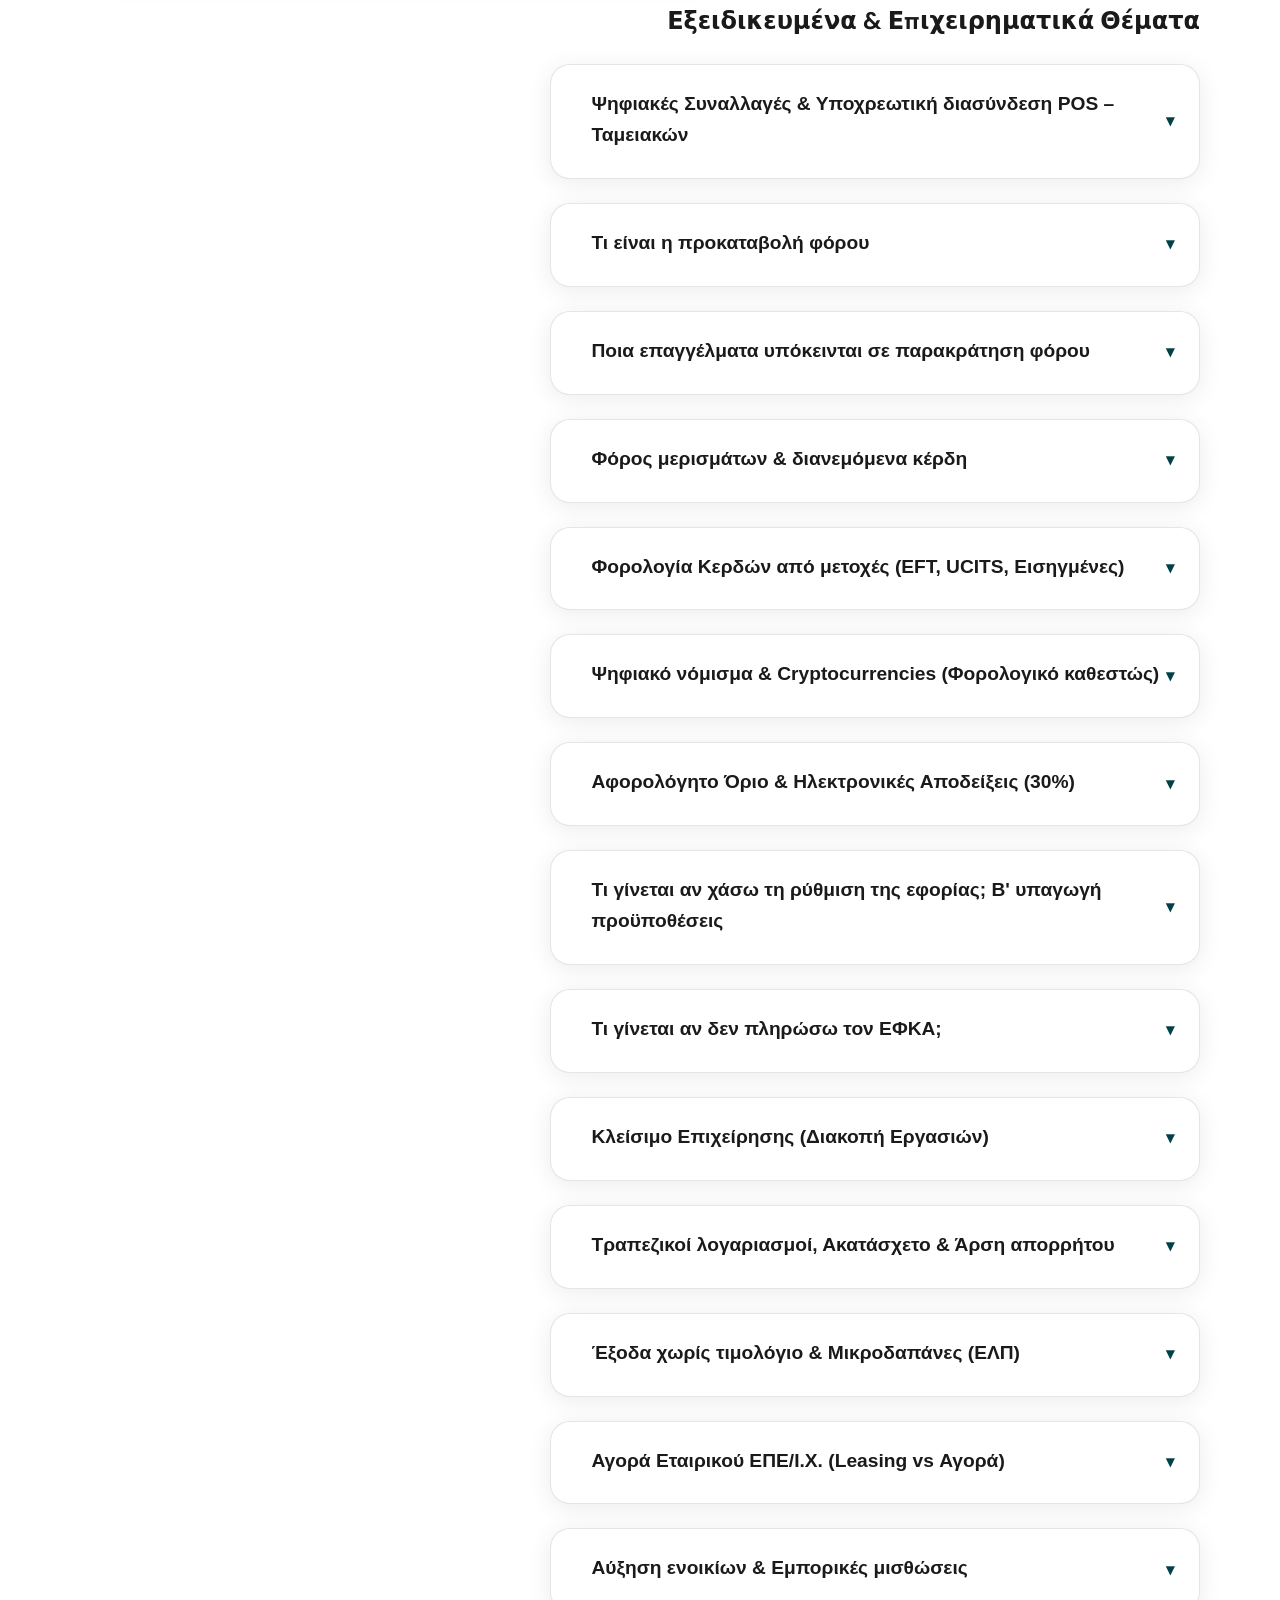
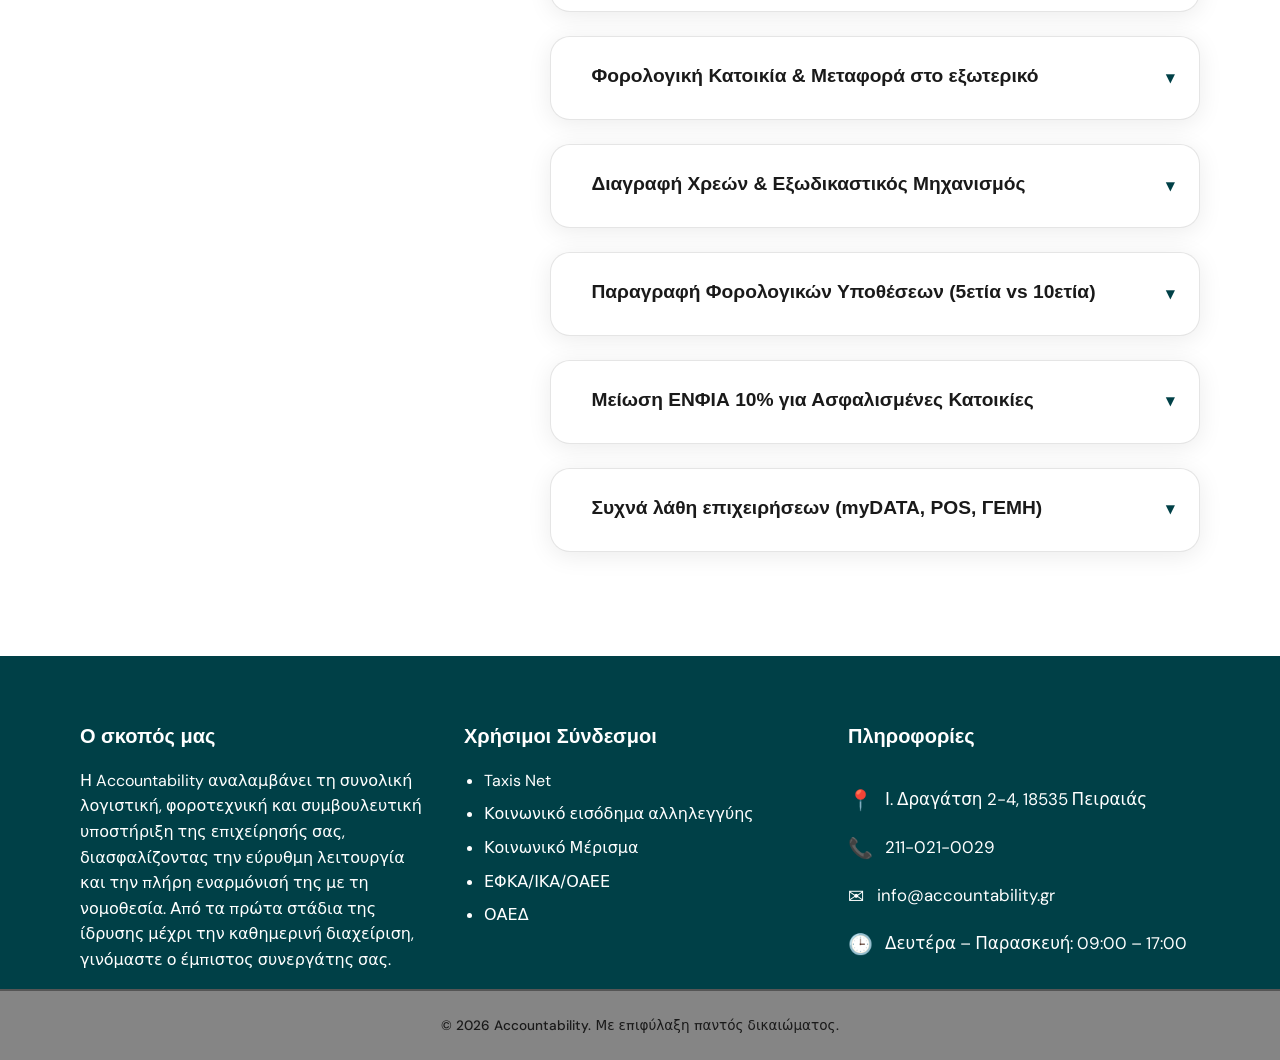
<file: QnA.html>
<!DOCTYPE html>
<html lang="en">
<head>
  <meta charset="UTF-8">
  <meta name="viewport" content="width=device-width, initial-scale=1.0">
  <title>Q&A - Accountability</title>
  <link rel="preconnect" href="https://fonts.googleapis.com">
  <link rel="preconnect" href="https://fonts.gstatic.com" crossorigin>
  <link href="https://fonts.googleapis.com/css2?family=DM+Sans:ital,opsz,wght@0,9..40,400;0,9..40,500;0,9..40,600;0,9..40,700;1,9..40,400&family=Playfair+Display:wght@600;700&display=swap" rel="stylesheet">
  <link rel="stylesheet" href="styles.css">
  <script>
    (function () {
      var saved = localStorage.getItem("theme");
      document.documentElement.setAttribute("data-theme", saved === "dark" ? "dark" : "light");
      var savedLang = localStorage.getItem("lang") || "el";
      document.documentElement.setAttribute("data-lang", savedLang);
      document.documentElement.lang = savedLang;
    })();
  </script>
</head>
<body>
  <div id="top" class="top-anchor"></div>
  <!-- Top Contact & Social Bar -->
  <div class="top-bar">
    <div class="container top-bar-inner">
      <div class="top-bar-info">
        <a href="tel:2100000000" class="top-bar-item">
          <span data-i18n="callBar">Get in touch today!</span>
        </a>
        <div class="top-bar-item">
          <svg class="top-bar-icon" xmlns="http://www.w3.org/2000/svg" width="18" height="18" viewBox="0 0 24 24" fill="none" stroke="currentColor" stroke-width="2" stroke-linecap="round" stroke-linejoin="round">
            <path d="M21 10c0 7-9 13-9 13s-9-6-9-13a9 9 0 0 1 18 0z"></path>
            <circle cx="12" cy="10" r="3"></circle>
          </svg>
          <a href="https://maps.app.goo.gl/iqP9QmSRq5YBjn6n8" class="top-bar-item">
            <span data-i18n="contact.address">123 Main Street, City, 00000</span>
          </a>
        </div>
      </div>

      <div class="top-bar-socials">
        <!--a href="https://www.facebook.com/share/r/1LdRC17VoG/" target="_blank" rel="noopener noreferrer" aria-label="Facebook">
          <svg width="20" height="20" viewBox="0 0 24 24" fill="currentColor">
            <path d="M24 12.073c0-6.627-5.373-12-12-12s-12 5.373-12 12c0 5.99 4.388 10.954 10.125 11.854v-8.385H7.078v-3.47h3.047V9.43c0-3.007 1.792-4.669 4.533-4.669 1.312 0 2.686.235 2.686.235v2.953H15.83c-1.491 0-1.956.925-1.956 1.874v2.25h3.328l-.532 3.47h-2.796v8.385C19.612 23.027 24 18.062 24 12.073z"/>
          </svg>
        </a-->
        <a href="https://www.instagram.com/accountability_pro/" target="_blank" rel="noopener noreferrer" aria-label="Instagram">
          <svg width="20" height="20" viewBox="0 0 24 24" fill="none" stroke="currentColor" stroke-width="2" stroke-linecap="round" stroke-linejoin="round">
            <rect x="2" y="2" width="20" height="20" rx="5" ry="5"></rect>
            <path d="M16 11.37A4 4 0 1 1 12.63 8 4 4 0 0 1 16 11.37z"></path>
            <line x1="17.5" y1="6.5" x2="17.51" y2="6.5"></line>
          </svg>
        </a>
      </div>
    </div>
  </div>

  <header class="header">
    <div class="container header-inner">
      <a href="index.html#top" class="logo">
        <img src="Full_logo.png" alt="Accountability">
      </a>
      <nav class="nav">
        <button class="lang-toggle" type="button" aria-label="Switch to Greek">
          <span class="lang-label lang-label-gr" aria-hidden="true">ΕΛ</span>
          <span class="lang-label lang-label-en" aria-hidden="true">EN</span>
        </button>
        <a href="index.html#top" data-i18n="nav.home">Home</a>
        <a href="Services.html" data-i18n="nav.services">Services</a>
        <a href="Guide.html" data-i18n="guide.title">Guide</a>
        <a href="QnA.html" class="btn-nav-qna" data-i18n="nav.qna">Q&amp;A</a>
        <a href="Contact.html" data-i18n="nav.contact">Contact</a>
      </nav>
      <button class="theme-toggle" type="button" aria-label="Switch to dark mode" aria-pressed="false">
        <span class="theme-icon theme-icon-sun" aria-hidden="true">☀</span>
        <span class="theme-icon theme-icon-moon" aria-hidden="true">☽</span>
      </button>
      <button class="nav-toggle" aria-label="Open menu" aria-expanded="false">
        <span></span>
        <span></span>
        <span></span>
      </button>
    </div>
  </header>

  <main>
    <!-- Blank layout section utilizing your existing structural container classes -->
    <section class="services">
      
      <div class="container">
        <header class="section-header">
          
        
        </header>
        
        <div class="qna-content">
          <h1 data-i18n="qna.section.title1"> </h1>
          <!--#1 -->
          <details class="service-accordion-item left">
            <summary class="service-accordion-header">
              <div class="service-header-info">
                <span class="service-icon"></span>
                <div>
                  <h3 data-i18n="qna.title1"></h3>
                </div>
              </div>
              <span class="accordion-chevron" aria-hidden="true">▼</span>
            </summary>
              <div class="service-accordion-body">
                <p data-i18n="qna.paragraph1"></p>
                <b data-i18n="qna.paragraph2"></b>
                <ul>
                  <li data-i18n="qna.paragraph3"></li>
                  <li data-i18n="qna.paragraph4"></li>
                  <li data-i18n="qna.paragraph5"></li>
                  <li>
                    <span data-i18n="qna.paragraph6"></span>
                    <ul>
                      <li data-i18n="qna.paragraph7"></li>
                      <li data-i18n="qna.paragraph8"></li>
                    </ul>
                  </li>
                </ul>
              </div>
          </details>
          <!--#2-->
          <details class="company-compare-accordion-item">
            <summary class="service-accordion-header">
              <div class="service-header-info">
                <span class="service-icon"></span>
                <div>
                  <h3 data-i18n="qna.title2"></h3>
                </div>
              </div>
              <span class="accordion-chevron" aria-hidden="true">▼</span>
            </summary>
              <div class="service-accordion-body">
                <b data-i18n="qna.paragraph9"></b>
                <p data-i18n="qna.paragraph9.1"></p>
                <p data-i18n="qna.paragraph10"></p>
                <h3 data-i18n="qna.paragraph11" class="qna-paragraph-underlined"></h3>
                <ul>
                  <li data-i18n="qna.paragraph12"></li>
                  <li data-i18n="qna.paragraph13"></li>
                  <li data-i18n="qna.paragraph14"></li>
                </ul>
                <h3 data-i18n="qna.paragraph15" class="qna-paragraph-underlined"></h3>
                <ul>
                  <li data-i18n="qna.paragraph16"></li>
                  <li data-i18n="qna.paragraph17"></li>
                </ul>
                <b data-i18n="qna.paragraph18"></b>
                <p data-i18n="qna.paragraph18.1"></p>
                <p data-i18n="qna.paragraph19"></p>
                </p>
                <h3 data-i18n="qna.paragraph11" class="qna-paragraph-underlined"></h3>
                <ul>
                  <li data-i18n="qna.paragraph20"></li>
                  <li data-i18n="qna.paragraph21"></li>
                </ul>
                <h3 data-i18n="qna.paragraph15" class="qna-paragraph-underlined"></h3>
                <ul>
                  <li data-i18n="qna.paragraph22"></li>
                  <li data-i18n="qna.paragraph23"></li>
                </ul>
                <b data-i18n="qna.paragraph24.1" ></b>
                <p data-i18n="qna.paragraph24.2"></p>
                <p data-i18n="qna.paragraph24"></p>
                <h3 data-i18n="qna.paragraph11" class="qna-paragraph-underlined"></h3>
                <ul>
                  <li data-i18n="qna.paragraph25"></li>
                  <li data-i18n="qna.paragraph26"></li>
                  <li data-i18n="qna.paragraph27"></li>
                </ul>
                <h3 data-i18n="qna.paragraph15" class="qna-paragraph-underlined"></h3>
                <ul>
                  <li data-i18n="qna.paragraph28"></li>
                </ul>
              </div>
               <div class="table-responsive-wrapper">
                <table class="compare-table">
                  <thead>
                    <tr>
                      <th class="col-feature" data-i18n="table.th.features">Χαρακτηριστικά</th>
                      <th class="col-data" data-i18n="table.th.sole">Ατομική Επιχείρηση</th>
                      <th class="col-data" data-i18n="table.th.partnerships">
                        Ο.Ε. - Ε.Ε.
                        <span class="th-sub">(Ομόρρυθμη – Ετερόρρυθμη)</span>
                      </th>
                      <th class="col-data" data-i18n="table.th.ike">Ι.Κ.Ε. - Μονοπρόσωπη Ι.Κ.Ε.</th>
                    </tr>
                  </thead>
                  <tbody>
                    <tr>
                      <td class="cell-feature" data-i18n="table.r1.title">Συντελεστής φορολογίας</td>
                      <td data-i18n="table.r1.c1">
                        0-10.000€: 9%<br>10.000-20.000€: 20%<br>20.000-30.000: 26%<br>30.000-40.000: 34%<br>Υπερβάλλον: 44%
                      </td>
                      <td class="cell-center" data-i18n="table.r1.c2">22% ανεξαρτήτου ύψους κερδών</td>
                      <td class="cell-center" data-i18n="table.r1.c3">22% ανεξαρτήτου ύψους κερδών</td>
                    </tr>
                    <tr>
                      <td class="cell-feature" data-i18n="table.r2.title">
                        Τέλος επιτηδεύματος
                        <span class="td-sub">(Εξαρτάται από τον πληθυσμό της έδρας)</span>
                      </td>
                      <td class="cell-center" data-i18n="table.r2.c1">Τεκμαρτή φορολόγηση (Απαλλαγή για τα πρώτα 3 έτη)</td>
                      <td class="cell-center" data-i18n="table.r2.c2">800,00 - 1.000,00 €</td>
                      <td class="cell-center" data-i18n="table.r2.c3">800,00 - 1.000,00 €</td>
                    </tr>
                    <tr>
                      <td class="cell-feature" data-i18n="table.r3.title">
                        Κατηγορία Βιβλίων
                        <span class="td-sub">(Απλογραφικά-Διπλογραφικά)</span>
                      </td>
                      <td data-i18n="table.r3.c1">Β΄ απλογραφικά</td>
                      <td data-i18n="table.r3.c2">Β΄ απλογραφικά</td>
                      <td data-i18n="table.r3.c3">Γ' διπλογραφικά</td>
                    </tr>
                    <tr>
                      <td class="cell-feature" data-i18n="table.r4.title">Προκαταβολή φόρου</td>
                      <td data-i18n="table.r4.c1">55%</td>
                      <td data-i18n="table.r4.c2">80%</td>
                      <td data-i18n="table.r4.c3">80%</td>
                    </tr>
                    <tr>
                      <td class="cell-feature" data-i18n="table.r5.title">Φόρος Διανομής Μερισμάτων</td>
                      <td data-i18n="table.r5.c1">Δεν έχει</td>
                      <td data-i18n="table.r5.c2">Δεν έχει</td>
                      <td data-i18n="table.r5.c3">5% των κερδών μετά φόρων</td>
                    </tr>
                    <tr>
                      <td class="cell-feature" data-i18n="table.r6.title">Συντελεστής σχηματισμού τακτικού αποθεματικού επί των κερδών</td>
                      <td data-i18n="table.r6.c1">Δεν έχει</td>
                      <td data-i18n="table.r6.c2">Δεν έχει</td>
                      <td data-i18n="table.r6.c3">15%. Το ποσοστό των κερδών που θα γίνει διανομή αποφασίζεται από τους εταίρους</td>
                    </tr>
                    <tr>
                      <td class="cell-feature" data-i18n="table.r7.title">Μηνιαία λογιστική υποστήριξη</td>
                      <td data-i18n="table.r7.c1">50,00 - 300,00€</td>
                      <td data-i18n="table.r7.c2">100,00 - 500,00€</td>
                      <td data-i18n="table.r7.c3">250,00 - 1000,00€</td>
                    </tr>
                    <tr>
                      <td class="cell-feature" data-i18n="table.r8.title">Σύνταξη και Δημοσίευση οικονομικών καταστάσεων</td>
                      <td data-i18n="table.r8.c1">Όχι</td>
                      <td data-i18n="table.r8.c2">Όχι</td>
                      <td data-i18n="table.r8.c3">Επιβάλλεται</td>
                    </tr>
                    <tr>
                      <td class="cell-feature" data-i18n="table.r9.title">Υποχρέωση απογραφής</td>
                      <td data-i18n="table.r9.c1">Όχι</td>
                      <td data-i18n="table.r9.c2">Όχι</td>
                      <td data-i18n="table.r9.c3">Ναι</td>
                    </tr>
                    <tr>
                      <td class="cell-feature" data-i18n="table.r10.title">Διοίκηση – Λήψη αποφάσεων</td>
                      <td data-i18n="table.r10.c1">Ο επιχειρηματίας</td>
                      <td data-i18n="table.r10.c2">Οι εταίροι</td>
                      <td data-i18n="table.r10.c3">Συνέλευση των εταίρων</td>
                    </tr>
                    <tr>
                      <td class="cell-feature" data-i18n="table.r11.title">Διάρκεια Λειτουργίας</td>
                      <td data-i18n="table.r11.c1">Έως το θάνατο του επιχειρηματία</td>
                      <td data-i18n="table.r11.c2">Αορίστου χρόνου</td>
                      <td data-i18n="table.r11.c3">Ορισμένου χρόνου (12 έτη εκτός εάν ορίζεται κάτι άλλο στο καταστατικό)</td>
                    </tr>
                    <tr>
                      <td class="cell-feature" data-i18n="table.r12.title">Ελάχιστο υποχρεωτικό Κεφάλαιο</td>
                      <td data-i18n="table.r12.c1">Δεν απαιτείται κεφάλαιο</td>
                      <td data-i18n="table.r12.c2">Δεν απαιτείται συγκεκριμένο ύψος</td>
                      <td data-i18n="table.r12.c3">Τουλάχιστον ένα (1) ευρώ ή εργασία</td>
                    </tr>
                    <tr>
                      <td class="cell-feature" data-i18n="table.r13.title">Ευθύνη Εταίρων</td>
                      <td data-i18n="table.r13.c1">Απεριόριστη – Και με την προσωπική τους περιουσία</td>
                      <td data-i18n="table.r13.c2">Ο ομόρρυθμος με την προσωπική του περιουσία και ο ετερόρρυθμος μέχρι του ποσού της εισφοράς του.</td>
                      <td data-i18n="table.r13.c3">Ευθύνη έχει η ΙΚΕ. Οι εταίροι μέχρι το ύψος των εισφορών τους</td>
                    </tr>
                    <tr>
                      <td class="cell-feature" data-i18n="table.r14.title">Υποχρεωτική Ασφάλιση στον ΕΦΚΑ</td>
                      <td data-i18n="table.r14.c1">Ναι</td>
                      <td data-i18n="table.r14.c2">Όλοι οι εταίροι</td>
                      <td data-i18n="table.r14.c3">Μόνο ο διαχειριστής</td>
                    </tr>
                    <tr>
                      <td class="cell-feature" data-i18n="table.r15.title">Εισφορές σε είδος: δυνατότητα λήψης αμοιβής από τον διαχειριστή και να αναγνωρίζεται ως δαπάνη</td>
                      <td data-i18n="table.r15.c1">Όχι</td>
                      <td data-i18n="table.r15.c2">Όχι</td>
                      <td data-i18n="table.r15.c3">Ναι</td>
                    </tr>
                    <tr>
                      <td class="cell-feature" data-i18n="table.r16.title">Χαμηλότερη κατηγορία ασφαλιστικής εισφοράς ΕΦΚΑ</td>
                      <td data-i18n="table.r16.c1">254,65€, ενώ για τα πρώτα 5 χρόνια είναι 156,79€</td>
                      <td data-i18n="table.r16.c2">254,65€, ενώ για τα πρώτα 5 χρόνια είναι 156,79€</td>
                      <td data-i18n="table.r16.c3">254,65€, ενώ για τα πρώτα 5 χρόνια είναι 156,79€</td>
                    </tr>
                    <tr>
                      <td class="cell-feature" data-i18n="table.r17.title">Ετήσιο Κόστος ΓΕΜΗ</td>
                      <td data-i18n="table.r17.c1">30,00€</td>
                      <td data-i18n="table.r17.c2">80,00€</td>
                      <td data-i18n="table.r17.c3">100,00€</td>
                    </tr>
                    <tr>
                      <td class="cell-feature" data-i18n="table.r18.title">Μεταβολή δραστηριότητας</td>
                      <td data-i18n="table.r18.c1">Ενημέρωση σε ΕΦΚΑ και μητρώο εφορίας</td>
                      <td data-i18n="table.r18.c2">Τροποποίηση καταστατικού και υποβολή σε ΓΕΜΗ</td>
                      <td data-i18n="table.r18.c3">Τροποποίηση καταστατικού και υποβολή σε ΓΕΜΗ</td>
                    </tr>
                    <tr>
                      <td class="cell-feature" data-i18n="table.r19.title">Τήρηση και παρακολούθηση ταμείου</td>
                      <td data-i18n="table.r19.c1">Όχι</td>
                      <td data-i18n="table.r19.c2">Όχι</td>
                      <td data-i18n="table.r19.c3">Ναι</td>
                    </tr>
                  </tbody>
                </table>
              </div>
            <div class="service-accordion-body">
              <p data-i18n="qna.paragraph29"></p>
              <p data-i18n="qna.paragraph30"></p>
              <ul>
                <li data-i18n="qna.paragraph31"></li>
                <li data-i18n="qna.paragraph32"></li>
                <li data-i18n="qna.paragraph33"></li>
              </ul>
            </div>
            
          </details>
          <!--#3-->
          <details class="service-accordion-item left">
            <summary class="service-accordion-header">
              <div class="service-header-info">
                <span class="service-icon"></span>
                <div>
                  <h3 data-i18n="qna.title4"></h3>
                </div>
              </div>
              <span class="accordion-chevron" aria-hidden="true">▼</span>
            </summary>
              <div class="service-accordion-body">
                <p data-i18n="qna.paragraph34"></p>
                <ul>
                  <li>
                    <span data-i18n="qna.paragraph35"></span>
                    <ul>
                      <li data-i18n="qna.paragraph36"></li>
                      <li data-i18n="qna.paragraph37"></li>
                      <li data-i18n="qna.paragraph38"></li>
                    </ul>
                  </li>
                  <li data-i18n="qna.paragraph39"></li>
                </ul>
                
              </div>
          </details>
          <!--#4-->
           <details class="service-accordion-item left">
            <summary class="service-accordion-header">
              <div class="service-header-info">
                <span class="service-icon"></span>
                <div>
                  <h3 data-i18n="qna.title5"></h3>
                </div>
              </div>
              <span class="accordion-chevron" aria-hidden="true">▼</span>
            </summary>
              <div class="service-accordion-body">
                <p data-i18n="qna.paragraph40"></p>
                <ul>
                  <li>
                    <b  data-i18n="qna.paragraph41"></b>
                    <p  data-i18n="qna.paragraph42"></p>
                  </li>
                  <li>
                    <b  data-i18n="qna.paragraph43"></b>
                    <p  data-i18n="qna.paragraph44"></p>
                  </li>
                </ul>
              </div>
          </details>
          
          <!--#5-->
          <details class="service-accordion-item left">
            <summary class="service-accordion-header">
              <div class="service-header-info">
                <span class="service-icon"></span>
                <div>
                  <h3 data-i18n="qna.title6"></h3>
                </div>
              </div>
              <span class="accordion-chevron" aria-hidden="true">▼</span>
            </summary>
              <div class="service-accordion-body">
                <p data-i18n="qna.paragraph45"></p>
                <p data-i18n="qna.paragraph46"></p>
                <ul>
                  <li>
                    <b data-i18n="qna.paragraph47"></b>
                    <p data-i18n="qna.paragraph48"></p>
                    <ul>
                      <li data-i18n="qna.paragraph49"></li>
                      <li data-i18n="qna.paragraph50"></li>
                      <li data-i18n="qna.paragraph51"></li>
                    </ul>
                  </li>
                  <li>
                    <b  data-i18n="qna.paragraph52"></b>
                    <p  data-i18n="qna.paragraph53"></p>
                  </li>
                </ul>
              </div>
          </details>
          
          <!--#6-->
          <details class="service-accordion-item left">
            <summary class="service-accordion-header">
              <div class="service-header-info">
                <span class="service-icon"></span>
                <div>
                  <h3 data-i18n="qna.title7"></h3>
                </div>
              </div>
              <span class="accordion-chevron" aria-hidden="true">▼</span>
            </summary>
              <div class="service-accordion-body">
                <p data-i18n="qna.paragraph54"></p>
                <b data-i18n="qna.paragraph55"></b>
                <ul>
                  <li data-i18n="qna.paragraph56"></li>
                  <li data-i18n="qna.paragraph57"></li>
                </ul>
              </div>
          </details>

          <!--#7-->
          <details class="service-accordion-item left">
            <summary class="service-accordion-header">
              <div class="service-header-info">
                <span class="service-icon"></span>
                <div>
                  <h3 data-i18n="qna.title8"></h3>
                </div>
              </div>
              <span class="accordion-chevron" aria-hidden="true">▼</span>
            </summary>
              <div class="service-accordion-body">
                <p data-i18n="qna.paragraph58"></p>
                <ul>
                  <li>
                    <b data-i18n="qna.paragraph59"></b>
                    <ul>
                      <li data-i18n="qna.paragraph60"></li>
                      <li data-i18n="qna.paragraph61"></li>
                    </ul>
                  </li>
                  <li data-i18n="qna.paragraph62"></li>
                </ul>
              </div>
          </details>

          <!--#8-->
          <details class="service-accordion-item left">
            <summary class="service-accordion-header">
              <div class="service-header-info">
                <span class="service-icon"></span>
                <div>
                  <h3 data-i18n="qna.title9"></h3>
                </div>
              </div>
              <span class="accordion-chevron" aria-hidden="true">▼</span>
            </summary>
              <div class="service-accordion-body">
                <p data-i18n="qna.paragraph63"></p>
                <b data-i18n="qna.paragraph64"></b>
                <p data-i18n="qna.paragraph65"></p>
                <ul>
                  <li data-i18n="qna.paragraph66"></li>
                  <li data-i18n="qna.paragraph67"></li>
                  <li data-i18n="qna.paragraph68"></li>
                </ul>
              </div>
          </details>

          <!--#9-->
          <details class="service-accordion-item left">
            <summary class="service-accordion-header">
              <div class="service-header-info">
                <span class="service-icon"></span>
                <div>
                  <h3 data-i18n="qna.title10"></h3>
                </div>
              </div>
              <span class="accordion-chevron" aria-hidden="true">▼</span>
            </summary>
              <div class="service-accordion-body">
                <p data-i18n="qna.paragraph69"></p>
                <b data-i18n="qna.paragraph70"></b>
                <p data-i18n="qna.paragraph71"></p>
                <ul>
                  <li data-i18n="qna.paragraph72"></li>
                  <li data-i18n="qna.paragraph73"></li>
                  <li data-i18n="qna.paragraph74"></li>
                  <li data-i18n="qna.paragraph75"></li>
                </ul>
              </div>
          </details>

          <!--#10-->
          <details class="service-accordion-item left">
            <summary class="service-accordion-header">
              <div class="service-header-info">
                <span class="service-icon"></span>
                <div>
                  <h3 data-i18n="qna.title11"></h3>
                </div>
              </div>
              <span class="accordion-chevron" aria-hidden="true">▼</span>
            </summary>
              <div class="service-accordion-body">
                <ul>
                  <li >
                    <b data-i18n="qna.paragraph76"></b>
                    <p data-i18n="qna.paragraph76.1"></p>
                  </li>
                  <li>
                    <b data-i18n="qna.paragraph77"></b>
                    <p data-i18n="qna.paragraph78"></p>
                  </li>
                  <li>
                    <b data-i18n="qna.paragraph79"></b>
                    <p data-i18n="qna.paragraph80"></p>
                  </li>
                  <li>
                    <b data-i18n="qna.paragraph81"></b>
                    <ul>
                      <li data-i18n="qna.paragraph82"></li>
                      <li>
                        <span data-i18n="qna.paragraph83"></span>
                        <ul>
                          <li>
                            <b data-i18n="qna.paragraph84"></b>
                            <p data-i18n="qna.paragraph85"></p>
                          </li>
                        </ul>
                      </l0i>
                    </ul>
                  </li>
                  <li data-i18n="qna.paragraph86"></li>
                </ul>
              </div>
          </details>

          <!--#11-->
          <details class="service-accordion-item left">
            <summary class="service-accordion-header">
              <div class="service-header-info">
                <span class="service-icon"></span>
                <div>
                  <h3 data-i18n="qna.title12"></h3>
                </div>
              </div>
              <span class="accordion-chevron" aria-hidden="true">▼</span>
            </summary>
              <div class="service-accordion-body">
                <b data-i18n="qna.paragraph87"></b>
                <p data-i18n="qna.paragraph88"></p>
                <b data-i18n="qna.paragraph89"></b>
                <p data-i18n="qna.paragraph90"></p>
                <b data-i18n="qna.paragraph91"></b>
                <p data-i18n="qna.paragraph92"></p>
                <b data-i18n="qna.paragraph93"></b>
                <p data-i18n="qna.paragraph94"></p>
                <b data-i18n="qna.paragraph95"></b>
                <p data-i18n="qna.paragraph96"></p>
                <b data-i18n="qna.paragraph97"></b>
                <p data-i18n="qna.paragraph98"></p>
                <b data-i18n="qna.paragraph99"></b>
                <p data-i18n="qna.paragraph100"></p>
                <b data-i18n="qna.paragraph101"></b>
                <p data-i18n="qna.paragraph102"></p>
                <b data-i18n="qna.paragraph103"></b>
                <p data-i18n="qna.paragraph104"></p>
                <b data-i18n="qna.paragraph105"></b>
                <p data-i18n="qna.paragraph106"></p>
                <b data-i18n="qna.paragraph107"></b>
                <p data-i18n="qna.paragraph108"></p>
                <b data-i18n="qna.paragraph109"></b>
                <p data-i18n="qna.paragraph110"></p>
              </div>
          </details>

          <!--Section 2-->
          <h1 data-i18n="qna.section.title2" class="qna-aligned-right-side"></h1>

          <!--1#-->
          <details class="service-accordion-item qna-box-aligned-right">
            <summary class="service-accordion-header">
              <div class="service-header-info">
                <span class="service-icon"></span>
                <div>
                  <h3 data-i18n="qna.title13"></h3>
                </div>
              </div>
              <span class="accordion-chevron" aria-hidden="true">▼</span>
            </summary>
              <div class="service-accordion-body">
                <b data-i18n="qna.paragraph111"></b>
                <p data-i18n="qna.paragraph112"></p>
                <ul>
                  <li>
                    <b data-i18n="qna.paragraph113"></b>
                    <p data-i18n="qna.paragraph114"></p>
                  </li>
                  <li>
                    <b data-i18n="qna.paragraph115"></b>
                    <p data-i18n="qna.paragraph116"></p>
                  </li>
                </ul>
                <b data-i18n="qna.paragraph117"></b>
                <p data-i18n="qna.paragraph118"></p>
                <ul>
                  <li>
                    <b data-i18n="qna.paragraph119"></b>
                    <p data-i18n="qna.paragraph120"></p>
                  </li>
                  <li>
                    <b data-i18n="qna.paragraph121"></b>
                    <ul>
                      <li>
                        <b data-i18n="qna.paragraph122"></b>
                        <p data-i18n="qna.paragraph123"></p>
                      </li>
                      <li>
                        <b data-i18n="qna.paragraph124"></b>
                        <p data-i18n="qna.paragraph125"></p>
                      </li>
                    </ul>
                  </li>
                </ul>
              </div>
          </details>

          <!--#2-->
          <details class="service-accordion-item qna-box-aligned-right">
            <summary class="service-accordion-header">
              <div class="service-header-info">
                <span class="service-icon"></span>
                <div>
                  <h3 data-i18n="qna.title14"></h3>
                </div>
              </div>
              <span class="accordion-chevron" aria-hidden="true">▼</span>
            </summary>
              <div class="service-accordion-body">
                <p data-i18n="qna.paragraph126"></p>
                <p data-i18n="qna.paragraph127"></p>
                <ul>
                  <li>
                    <b data-i18n="qna.paragraph128"></b>
                    <p >
                      <span data-i18n="qna.paragraph129"></span>
                      <b data-i18n="qna.paragraph130" class="qna-paragraph-underlined"></b>
                      <span data-i18n="qna.paragraph131"></span>
                    </p>
                    
                  </li>
                  <li>
                    <b data-i18n="qna.paragraph132"></b>
                    <p data-i18n="qna.paragraph133"></p>
                  </li>
                </ul>
              </div>
          </details>

          <!--#3-->
          <details class="service-accordion-item qna-box-aligned-right">
            <summary class="service-accordion-header">
              <div class="service-header-info">
                <span class="service-icon"></span>
                <div>
                  <h3 data-i18n="qna.title15"></h3>
                </div>
              </div>
              <span class="accordion-chevron" aria-hidden="true">▼</span>
            </summary>
              <div class="service-accordion-body">
                <p data-i18n="qna.paragraph134"></p>
                <p data-i18n="qna.paragraph135"></p>
                <ul>
                  <li>
                    <b data-i18n="qna.paragraph136"></b>
                    <span data-i18n="qna.paragraph137"></span>
                  </li>
                  <li>
                    <b data-i18n="qna.paragraph138"></b>
                    <span data-i18n="qna.paragraph139"></span>
                  </li>
                  <li>
                    <b data-i18n="qna.paragraph140"></b>
                    <ul>
                      <li data-i18n="qna.paragraph141"></li>
                      <li data-i18n="qna.paragraph142"></li>
                      <li data-i18n="qna.paragraph143"></li>
                    </ul>
                  </li>
                  <li>
                    <b data-i18n="qna.paragraph144"></b>
                    <span data-i18n="qna.paragraph145"></span>
                  </li>
                </ul>
              </div>
          </details>

          <!--#4-->
          <details class="service-accordion-item qna-box-aligned-right">
            <summary class="service-accordion-header">
              <div class="service-header-info">
                <span class="service-icon"></span>
                <div>
                  <h3 data-i18n="qna.title16"></h3>
                </div>
              </div>
              <span class="accordion-chevron" aria-hidden="true">▼</span>
            </summary>
            <div class="service-accordion-body">
              <p data-i18n="qna.paragraph146"></p>
              <ul>
                <li>
                  <b data-i18n="qna.paragraph147"></b>
                  <span data-i18n="qna.paragraph148"></span>
                </li>
                <li data-i18n="qna.paragraph149"></li>
              </ul>
            </div>
          </details>

          <!--#5-->
          <details class="service-accordion-item qna-box-aligned-right">
            <summary class="service-accordion-header">
              <div class="service-header-info">
                <span class="service-icon"></span>
                <div>
                  <h3 data-i18n="qna.title17"></h3>
                </div>
              </div>
              <span class="accordion-chevron" aria-hidden="true">▼</span>
            </summary>
            <div class="service-accordion-body">
              <p data-i18n="qna.paragraph150"></p>
              <ul>
                <li>
                  <b data-i18n="qna.paragraph151"></b>
                  <ul>
                    <li data-i18n="qna.paragraph152"></li>
                    <li data-i18n="qna.paragraph153"></li>
                  </ul>
                  <li>
                    <b data-i18n="qna.paragraph154"></b>
                    <ul>
                      <li data-i18n="qna.paragraph155"></li>
                    </ul>
                  </li>
                  <li>
                    <b data-i18n="qna.paragraph156"></b>
                    <ul>
                      <li data-i18n="qna.paragraph157"></li>
                    </ul>
                  </li>
                </li>
              </ul>
            </div>
          </details>

          <!--#6-->
          <details class="service-accordion-item qna-box-aligned-right">
            <summary class="service-accordion-header">
              <div class="service-header-info">
                <span class="service-icon"></span>
                <div>
                  <h3 data-i18n="qna.title18"></h3>
                </div>
              </div>
              <span class="accordion-chevron" aria-hidden="true">▼</span>
            </summary>
            <div class="service-accordion-body">
              <p data-i18n="qna.paragraph158"></p>
              <ul>
                <li>
                  <b data-i18n="qna.paragraph159"></b>
                  <span data-i18n="qna.paragraph160"></span>
                </li>
                <li>
                  <b data-i18n="qna.paragraph161"></b>
                  <span data-i18n="qna.paragraph162"></span>
                </li>
              </ul>
            </div>
          </details>

          <!--#7-->
          <details class="service-accordion-item qna-box-aligned-right">
            <summary class="service-accordion-header">
              <div class="service-header-info">
                <span class="service-icon"></span>
                <div>
                  <h3 data-i18n="qna.title19"></h3>
                </div>
              </div>
              <span class="accordion-chevron" aria-hidden="true">▼</span>
            </summary>
            <div class="service-accordion-body">
              <p data-i18n="qna.paragraph163"></p>
              <b data-i18n="qna.paragraph164"></b>
              <span data-i18n="qna.paragraph165"></span>
              <p>&nbsp;</p>
              <b data-i18n="qna.paragraph166"></b>
              <span data-i18n="qna.paragraph167"></span>
              <p>&nbsp;</p>
              <b data-i18n="qna.paragraph168"></b>
              <span data-i18n="qna.paragraph169"></span>
            </div>
          </details>

          <!--#8-->
          <details class="service-accordion-item qna-box-aligned-right">
            <summary class="service-accordion-header">
              <div class="service-header-info">
                <span class="service-icon"></span>
                <div>
                  <h3 data-i18n="qna.title20"></h3>
                </div>
              </div>
              <span class="accordion-chevron" aria-hidden="true">▼</span>
            </summary>
            <div class="service-accordion-body">
              <p data-i18n="qna.paragraph170"></p>
              <ul>
                <li>
                  <b data-i18n="qna.paragraph171"></b>
                  <ul>
                    <li data-i18n="qna.paragraph172"></li>
                    <li data-i18n="qna.paragraph173"></li>
                    <li data-i18n="qna.paragraph174"></li>
                  </ul>
                </li>
                <li>
                  <b data-i18n="qna.paragraph175"></b>
                  <p>&nbsp;</p>
                  <b data-i18n="qna.paragraph176"></b>
                  <ul>
                    <li data-i18n="qna.paragraph177"></li>
                    <li data-i18n="qna.paragraph178"></li>
                  </ul>
                </li>
              </ul>
            </div>
          </details>

          <!--#9-->
          <details class="service-accordion-item qna-box-aligned-right">
            <summary class="service-accordion-header">
              <div class="service-header-info">
                <span class="service-icon"></span>
                <div>
                  <h3 data-i18n="qna.title21"></h3>
                </div>
              </div>
              <span class="accordion-chevron" aria-hidden="true">▼</span>
            </summary>
            <div class="service-accordion-body">
              <p data-i18n="qna.paragraph179"></p>
              <ul>
                <li>
                  <b data-i18n="qna.paragraph180"></b>
                  <span data-i18n="qna.paragraph181"></span>
                </li>
                <li>
                  <b data-i18n="qna.paragraph182"></b>
                  <span data-i18n="qna.paragraph183"></span>
                </li>
                <li>
                  <b data-i18n="qna.paragraph184"></b>
                  <span data-i18n="qna.paragraph185"></span>
                </li>
                <li>
                  <b data-i18n="qna.paragraph186"></b>
                  <span data-i18n="qna.paragraph187"></span>
                </li>
              </ul>
            </div>
          </details>

          <!--#10-->
          <details class="service-accordion-item qna-box-aligned-right">
            <summary class="service-accordion-header">
              <div class="service-header-info">
                <span class="service-icon"></span>
                <div>
                  <h3 data-i18n="qna.title22"></h3>
                </div>
              </div>
              <span class="accordion-chevron" aria-hidden="true">▼</span>
            </summary>
            <div class="service-accordion-body">
              <p data-i18n="qna.paragraph188"></p>
              <ul>
                <li>
                  <b data-i18n="qna.paragraph189"></b>
                  <span data-i18n="qna.paragraph190"></span>
                </li>
                <li>
                  <b data-i18n="qna.paragraph191"></b>
                  <ul>
                    <li data-i18n="qna.paragraph192"></li>
                    <li>
                      <b data-i18n="qna.paragraph193"></b>
                      <span data-i18n="qna.paragraph194"></span>
                    </li>
                  </ul>
                </li>
                <li>
                  <b data-i18n="qna.paragraph195"></b>
                  <ul>
                    <li data-i18n="qna.paragraph196"></li>
                    <li data-i18n="qna.paragraph197"></li>
                    <li data-i18n="qna.paragraph198"></li>
                    <li data-i18n="qna.paragraph199"></li>
                  </ul>
                </li>
              </ul>
            </div>
          </details>

          <!--#11-->
          <details class="service-accordion-item qna-box-aligned-right">
            <summary class="service-accordion-header">
              <div class="service-header-info">
                <span class="service-icon"></span>
                <div>
                  <h3 data-i18n="qna.title23"></h3>
                </div>
              </div>
              <span class="accordion-chevron" aria-hidden="true">▼</span>
            </summary>
            <div class="service-accordion-body">
              <p data-i18n="qna.paragraph200"></p>
              <p data-i18n="qna.paragraph201"></p>
              <p data-i18n="qna.paragraph202"></p>
              <b data-i18n="qna.paragraph203"></b>
              <p>&nbsp;</p>
              <b data-i18n="qna.paragraph204"></b>
              <ul>
                <li>
                  <b data-i18n="qna.paragraph205"></b>
                  <ul>
                    <li data-i18n="qna.paragraph206"></li>
                    <li data-i18n="qna.paragraph207"></li>
                    <li data-i18n="qna.paragraph208"></li>
                    <li data-i18n="qna.paragraph209"></li>
                  </ul>
                </li>
              </ul>
              <b data-i18n="qna.paragraph210"></b>
              <p data-i18n="qna.paragraph211"></p>
              <ul>
                <li data-i18n="qna.paragraph212"></li>
                <li data-i18n="qna.paragraph213"></li>
                <li data-i18n="qna.paragraph214"></li>
              </ul>
              <b data-i18n="qna.paragraph215"></b>
              <p data-i18n="qna.paragraph216"></p>
              <ul>
                <li data-i18n="qna.paragraph217"></li>
                <li data-i18n="qna.paragraph218"></li>
              </ul>
              <b data-i18n="qna.paragraph219"></b>
              <p data-i18n="qna.paragraph220"></p>
              <ul>
                <li data-i18n="qna.paragraph221"></li>
                <li data-i18n="qna.paragraph222"></li>
                <li data-i18n="qna.paragraph223"></li>
              </ul>
              <b data-i18n="qna.paragraph224"></b>
              <p data-i18n="qna.paragraph225"></p>
              <b data-i18n="qna.paragraph226"></b>
              <ul>
                <li data-i18n="qna.paragraph227"></li>
                <li data-i18n="qna.paragraph228"></li>
                <li data-i18n="qna.paragraph229"></li>
              </ul>
              <b data-i18n="qna.paragraph230"></b>
              <span data-i18n="qna.paragraph230.1"></span>
              <p>&nbsp;</p>
              <b data-i18n="qna.paragraph231"></b>
              <ul>
                <li>
                  <b data-i18n="qna.paragraph232"></b>
                  <span data-i18n="qna.paragraph232.1"></span>
                </li>
                <li>
                  <b data-i18n="qna.paragraph233"></b>
                  <span data-i18n="qna.paragraph233.1"></span>
                </li>
                <li>
                  <b data-i18n="qna.paragraph234"></b>
                  <span data-i18n="qna.paragraph234.1"></span>
                </li>
              </ul>

            </div>
          </details>

          <!--#12-->
          <details class="service-accordion-item qna-box-aligned-right">
            <summary class="service-accordion-header">
              <div class="service-header-info">
                <span class="service-icon"></span>
                <div>
                  <h3 data-i18n="qna.title24"></h3>
                </div>
              </div>
              <span class="accordion-chevron" aria-hidden="true">▼</span>
            </summary>
            <div class="service-accordion-body">
              <p data-i18n="qna.paragraph235"></p>
              <ul>
                <li>
                  <b data-i18n="qna.paragraph236"></b>
                  <span data-i18n="qna.paragraph237"></span>
                </li>
                <li>
                  <b data-i18n="qna.paragraph237.1"></b>
                  <ul>
                    <li data-i18n="qna.paragraph238"></li>
                    <li data-i18n="qna.paragraph239"></li>
                  </ul>
                </li>
              </ul>
            </div>
          </details>

          <!--#13-->
          <details class="service-accordion-item qna-box-aligned-right">
            <summary class="service-accordion-header">
              <div class="service-header-info">
                <span class="service-icon"></span>
                <div>
                  <h3 data-i18n="qna.title25"></h3>
                </div>
              </div>
              <span class="accordion-chevron" aria-hidden="true">▼</span>
            </summary>
            <div class="service-accordion-body">
              <p data-i18n="qna.paragraph240"></p>
              <p data-i18n="qna.paragraph241"></p>
              <ul>
                <li>
                  <b data-i18n="qna.paragraph242"></b>
                  <ul>
                    <li>
                      <b data-i18n="qna.paragraph243"></b>
                      <span data-i18n="qna.paragraph243.1"></span>
                    </li>
                  </ul>
                </li>
                <li>
                  <b data-i18n="qna.paragraph244"></b>
                  <ul>
                    <li data-i18n="qna.paragraph245"></li>
                    <li data-i18n="qna.paragraph246"></li>
                  </ul>
                </li>
              </ul>
              <b data-i18n="qna.paragraph247"></b>
              <p data-i18n="qna.paragraph248"></p>
              <ul>
                <li>
                  <b data-i18n="qna.paragraph249"></b>
                  <span data-i18n="qna.paragraph249.1"></span>
                </li>
                <li>
                  <b data-i18n="qna.paragraph250"></b>
                  <span data-i18n="qna.paragraph250.1"></span>
                </li>
                <li>
                  <b data-i18n="qna.paragraph251"></b>
                  <span data-i18n="qna.paragraph251.1"></span>
                </li>
              </ul>
            </div>
          </details>

          <!--#14-->
          <details class="service-accordion-item qna-box-aligned-right">
            <summary class="service-accordion-header">
              <div class="service-header-info">
                <span class="service-icon"></span>
                <div>
                  <h3 data-i18n="qna.title26"></h3>
                </div>
              </div>
              <span class="accordion-chevron" aria-hidden="true">▼</span>
            </summary>
            <div class="service-accordion-body">
              <p data-i18n="qna.paragraph252"></p>
              <ul>
                <li>
                  <b data-i18n="qna.paragraph253"></b>
                  <p data-i18n="qna.paragraph254"></p>
                </li>
              </ul>
            </div>
          </details>

          <!--#15-->
          <details class="service-accordion-item qna-box-aligned-right">
            <summary class="service-accordion-header">
              <div class="service-header-info">
                <span class="service-icon"></span>
                <div>
                  <h3 data-i18n="qna.title27"></h3>
                </div>
              </div>
              <span class="accordion-chevron" aria-hidden="true">▼</span>
            </summary>
            <div class="service-accordion-body">
              <p data-i18n="qna.paragraph255"></p>
              <ul>
                <li>
                  <b data-i18n="qna.paragraph256"></b>
                  <span data-i18n="qna.paragraph256.1"></span>
                </li>
                <li>
                  <b data-i18n="qna.paragraph257"></b>
                  <ul>
                    <li data-i18n="qna.paragraph258"></li>
                    <li data-i18n="qna.paragraph259"></li>
                  </ul>
                </li>
              </ul>
            </div>
          </details>

          <!--#16-->
          <details class="service-accordion-item qna-box-aligned-right">
            <summary class="service-accordion-header">
              <div class="service-header-info">
                <span class="service-icon"></span>
                <div>
                  <h3 data-i18n="qna.title28"></h3>
                </div>
              </div>
              <span class="accordion-chevron" aria-hidden="true">▼</span>
            </summary>
            <div class="service-accordion-body">
              <b data-i18n="qna.paragraph260"></b>
              <p data-i18n="qna.paragraph261"></p>
              <b data-i18n="qna.paragraph262"></b>
              <ul>
                <li>
                  <b data-i18n="qna.paragraph263"></b>
                  <span data-i18n="qna.paragraph263.1"></span>
                </li>
                <li>
                  <b data-i18n="qna.paragraph264"></b>
                  <span data-i18n="qna.paragraph264.1"></span>
                </li>
                <li>
                  <b data-i18n="qna.paragraph265"></b>
                  <span data-i18n="qna.paragraph265.1"></span>
                </li>
                <li>
                  <b data-i18n="qna.paragraph266"></b>
                  <span data-i18n="qna.paragraph266.1"></span>
                </li>
                <li>
                  <b data-i18n="qna.paragraph267"></b>
                  <span data-i18n="qna.paragraph267.1"></span>
                </li>
              </ul>
              <b data-i18n="qna.paragraph268"></b>
              <p data-i18n="qna.paragraph269"></p>
            </div>
          </details>

          <!--#17-->
          <details class="service-accordion-item qna-box-aligned-right">
            <summary class="service-accordion-header">
              <div class="service-header-info">
                <span class="service-icon"></span>
                <div>
                  <h3 data-i18n="qna.title29"></h3>
                </div>
              </div>
              <span class="accordion-chevron" aria-hidden="true">▼</span>
            </summary>
            <div class="service-accordion-body">
              <p data-i18n="qna.paragraph270"></p>
              <ul>
                <li>
                  <b data-i18n="qna.paragraph271"></b>
                  <span data-i18n="qna.paragraph271.1"></span>
                </li>
                <li>
                  <b data-i18n="qna.paragraph272"></b>
                  <span data-i18n="qna.paragraph272.1"></span>
                </li>
              </ul>
            </div>
          </details>

          <!--#18-->
          <details class="service-accordion-item qna-box-aligned-right">
            <summary class="service-accordion-header">
              <div class="service-header-info">
                <span class="service-icon"></span>
                <div>
                  <h3 data-i18n="qna.title30"></h3>
                </div>
              </div>
              <span class="accordion-chevron" aria-hidden="true">▼</span>
            </summary>
            <div class="service-accordion-body">
              <p data-i18n="qna.paragraph273"></p>
              <ul>
                <li>
                  <b data-i18n="qna.paragraph274"></b>
                  <span data-i18n="qna.paragraph274.1"></span>
                </li>
              </ul>
            </div>
          </details>

          <!--#19-->
          <details class="service-accordion-item qna-box-aligned-right">
            <summary class="service-accordion-header">
              <div class="service-header-info">
                <span class="service-icon"></span>
                <div>
                  <h3 data-i18n="qna.title31"></h3>
                </div>
              </div>
              <span class="accordion-chevron" aria-hidden="true">▼</span>
            </summary>
            <div class="service-accordion-body">
              <p data-i18n="qna.paragraph275"></p>
              <ul>
                <li>
                  <b data-i18n="qna.paragraph276"></b>
                  <span data-i18n="qna.paragraph277"></span>
                </li>
                <li>
                  <b data-i18n="qna.paragraph278"></b>
                  <span data-i18n="qna.paragraph279"></span>
                </li>
                <li>
                  <b data-i18n="qna.paragraph280"></b>
                  <span data-i18n="qna.paragraph281"></span>
                </li>
                <li>
                  <b data-i18n="qna.paragraph282"></b>
                  <span data-i18n="qna.paragraph283"></span>
                </li>
              </ul>
            </div>
          </details>

          
          

        </div>
      </div>
    </section>

    <section class="contact" id="contact">
      <div class="container contact-inner">
        <header class="section-header light">
          <!--h2 data-i18n="contact.title">Contact Us</h2-->
        </header>

        <!-- Wrapper to force side-by-side layout -->
        <div class="contact-grid">
          
          <!-- Block 1: About text -->
          <div class="contact-col">
            <h2 data-i18n="contact.missionTitle">Our Purpose</h2>
            <p data-i18n="contact.missionText">
              Accountability provides full accounting, tax, and advisory support for your business...
            </p>
          </div>

          <!-- Block 2: Useful Links -->
        <div class="contact-col">
          <h2 data-i18n="contact.linksTitle">Useful Links</h2>
          <ul class="contact-links">
            <li><a href="https://aade.gr/">Taxis Net</a></li>
            <li><a data-i18n="useful.1" href="https://keaprogram.gr/pubnr">Κοινωνικό εισόδημα αλληλεγγύης</a></li>
            <li><a data-i18n="useful.2" href="https://www.koinonikomerisma.gr/">Κοινωνικό Μέρισμα</a></li>
            <li><a href="https://www.e-efka.gov.gr/el">ΕΦΚΑ/ΙΚΑ/ΟΑΕΕ</a></li>
            <li><a href="https://www.dypa.gov.gr/">ΟΑΕΔ</a></li>
          </ul>
        </div>

        <!-- Block 3: Contact Details -->
        <div class="contact-details contact-col">
          <h2 data-i18n="contact.infoTitle">Information</h2>
          <p><span class="contact-icon">📍</span> <span data-i18n="contact.address">Dragatsi 2-4, Piraeus 18535</span></p>
          <p><span class="contact-icon">📞</span> 211-021-0029</p>
          <p><span class="contact-icon">✉️</span> info@accountability.gr</p>
          <p><span class="contact-icon">🕒</span> <span data-i18n="contact.hours">Monday – Friday: 09:00 – 17:00</span></p>
        </div>

          

        </div>
      </div>
    </section>
  </main>

  <footer class="footer">
    <div class="container">
      <p data-i18n="footer.copyright">&copy; 2026 Accountability. All rights reserved.</p>
    </div>
  </footer>

  <script type="module" src="script.js"></script>
</body>
</html>
</file>
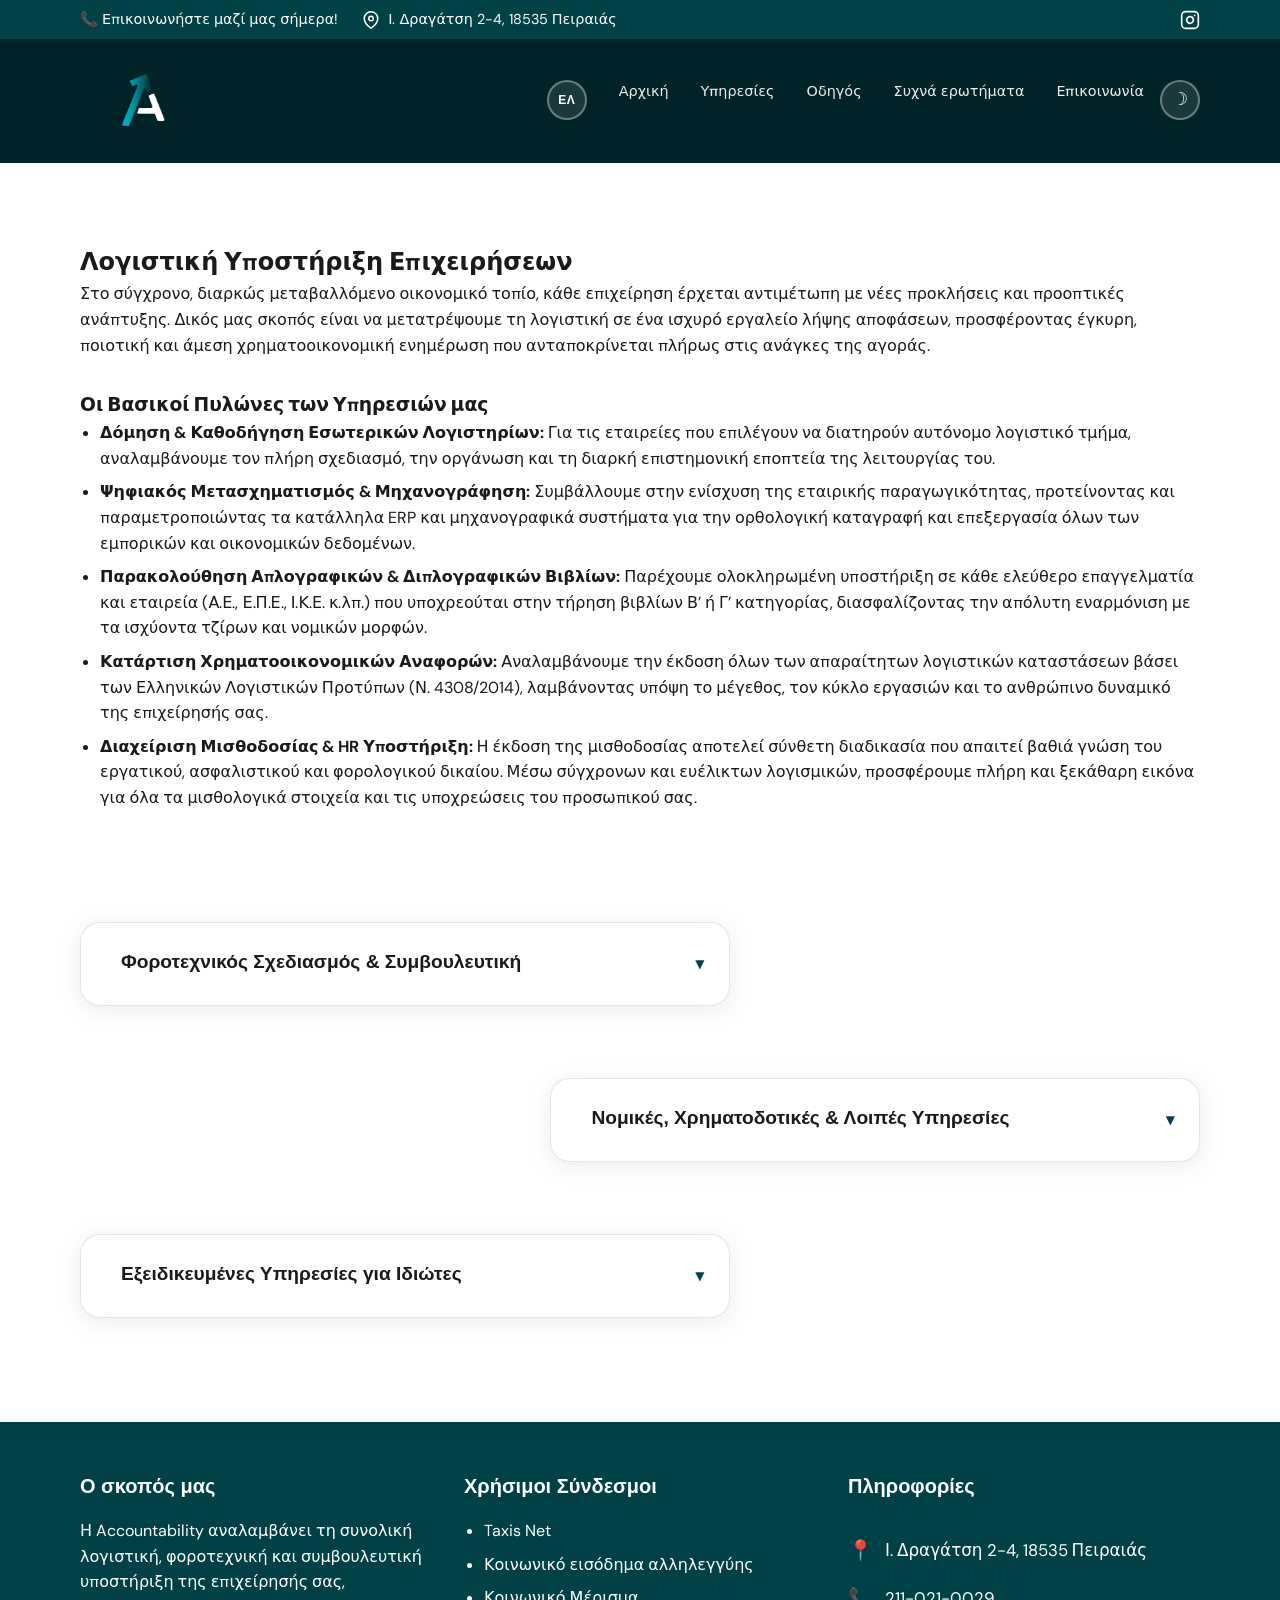
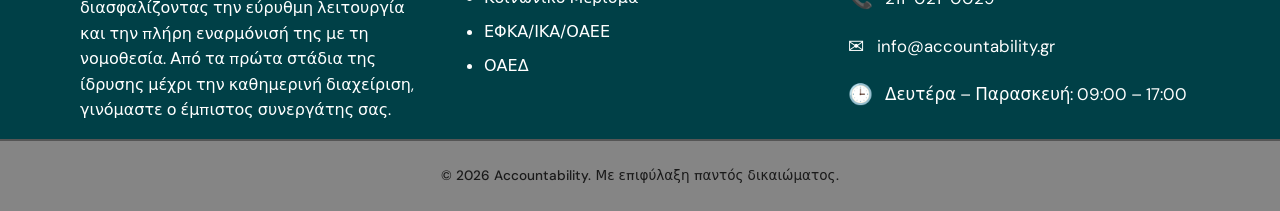
<file: Services.html>
<!DOCTYPE html>
<html lang="en">
<head>
  <meta charset="UTF-8">
  <meta name="viewport" content="width=device-width, initial-scale=1.0">
  <title>Our Services - Accountability</title>
  <link rel="preconnect" href="https://fonts.googleapis.com">
  <link rel="preconnect" href="https://fonts.gstatic.com" crossorigin>
  <link href="https://fonts.googleapis.com/css2?family=DM+Sans:ital,opsz,wght@0,9..40,400;0,9..40,500;0,9..40,600;0,9..40,700;1,9..40,400&family=Playfair+Display:wght@600;700&display=swap" rel="stylesheet">
  <link rel="stylesheet" href="styles.css">
  <script>
    (function () {
      var saved = localStorage.getItem("theme");
      document.documentElement.setAttribute("data-theme", saved === "dark" ? "dark" : "light");
      var savedLang = localStorage.getItem("lang") || "el";
      document.documentElement.setAttribute("data-lang", savedLang);
      document.documentElement.lang = savedLang;
    })();
  </script>
</head>
<body>
  <div id="top" class="top-anchor"></div>

  <!-- Top Contact & Social Bar -->
  <div class="top-bar">
    <div class="container top-bar-inner">
      <div class="top-bar-info">
        <a href="tel:2100000000" class="top-bar-item">
          <span data-i18n="callBar">Get in touch today!</span>
        </a>
        <div class="top-bar-item">
          <svg class="top-bar-icon" xmlns="http://www.w3.org/2000/svg" width="18" height="18" viewBox="0 0 24 24" fill="none" stroke="currentColor" stroke-width="2" stroke-linecap="round" stroke-linejoin="round">
            <path d="M21 10c0 7-9 13-9 13s-9-6-9-13a9 9 0 0 1 18 0z"></path>
            <circle cx="12" cy="10" r="3"></circle>
          </svg>
          <a href="https://maps.app.goo.gl/iqP9QmSRq5YBjn6n8" class="top-bar-item">
            <span data-i18n="contact.address">123 Main Street, City, 00000</span>
          </a>
        </div>
      </div>

      <div class="top-bar-socials">
        <a href="https://www.instagram.com/accountability_pro/" target="_blank" rel="noopener noreferrer" aria-label="Instagram">
          <svg width="20" height="20" viewBox="0 0 24 24" fill="none" stroke="currentColor" stroke-width="2" stroke-linecap="round" stroke-linejoin="round">
            <rect x="2" y="2" width="20" height="20" rx="5" ry="5"></rect>
            <path d="M16 11.37A4 4 0 1 1 12.63 8 4 4 0 0 1 16 11.37z"></path>
            <line x1="17.5" y1="6.5" x2="17.51" y2="6.5"></line>
          </svg>
        </a>
      </div>
    </div>
  </div>

  <header class="header">
    <div class="container header-inner">
      <a href="index.html#top" class="logo">
        <img src="Full_logo.png" alt="Accountability">
      </a>
      <nav class="nav">
        <button class="lang-toggle" type="button" aria-label="Switch language">
          <span class="lang-label lang-label-gr" aria-hidden="true">ΕΛ</span>
          <span class="lang-label lang-label-en" aria-hidden="true">EN</span>
        </button>
        <a href="index.html#top" data-i18n="nav.home">Home</a>
        <a href="Services.html" data-i18n="nav.services">Services</a>
        <a href="Guide.html" data-i18n="guide.title">Guide</a>
        <a href="QnA.html" class="btn-nav-qna" data-i18n="nav.qna">Q&amp;A</a>
        <a href="Contact.html" data-i18n="nav.contact">Contact</a>
      </nav>
      <button class="theme-toggle" type="button" aria-label="Switch theme" aria-pressed="false">
        <span class="theme-icon theme-icon-sun" aria-hidden="true">☀</span>
        <span class="theme-icon theme-icon-moon" aria-hidden="true">☽</span>
      </button>
      <button class="nav-toggle" aria-label="Open menu" aria-expanded="false">
        <span></span>
        <span></span>
        <span></span>
      </button>
    </div>
  </header>

  <main>
    <section class="services" id="services">
      <div class="container">
        <header class="service-header">
          <h1 data-i18n="services.title">Business Accounting Support</h1>
          <p data-i18n="services.subtitle"></p>
          <div class="service-sub-header">
            <h3 data-i18n="services.pillars.title">The Key Pillars of Our Services</h3>
            <ul>
              <li data-i18n="services.pillars.p1"><strong>Structuring & Guidance for In-House Accounting:</strong> For companies that choose to maintain an independent accounting department, we undertake its full design, organization, and ongoing scientific supervision.</li>
              <li data-i18n="services.pillars.p2"><strong>Digital Transformation & Computerization:</strong> We contribute to boosting corporate productivity by proposing and configuring suitable ERP and software systems for the rational recording and processing of commercial and financial data.</li>
              <li data-i18n="services.pillars.p3"><strong>Single-Entry & Double-Entry Bookkeeping:</strong> We provide comprehensive support to sole proprietors and entities (S.A., LLC, PC, etc.) required to maintain Category B or C books, ensuring total compliance with turnover limits and legal forms.</li>
              <li data-i18n="services.pillars.p4"><strong>Financial Statement Preparation:</strong> We manage the issuance of all required accounting statements under Greek Accounting Standards (L. 4308/2014), taking into account your company's size, turnover, and workforce.</li>
              <li data-i18n="services.pillars.p5"><strong>Payroll Management & HR Support:</strong> Payroll processing is a complex procedure requiring deep knowledge of labor, insurance, and tax law. Using modern, flexible software, we offer a clear picture of all payroll figures and employee obligations.</li>
            </ul>
          </div>
        </header>

        <!-- Alternating Zigzag Layout -->
        <div class="services-zigzag">
          
          <!-- Service 1 (Left) -->
          <details class="service-accordion-item left">
            <summary class="service-accordion-header">
              <div class="service-header-info">
                <span class="service-icon"></span>
                <div>
                  <h3 data-i18n="services.sec1.title">Tax Planning & Advisory</h3>
                </div>
              </div>
              <span class="accordion-chevron" aria-hidden="true">▼</span>
            </summary>
            <div class="service-accordion-body">
              <span class="service-price" data-i18n="services.sec1.intro">In an environment where tax regulations are constantly revised...</span>
              <ul>
                <li data-i18n="services.sec1.l1"><strong>Company Incorporation & Setup:</strong> We plan and execute all necessary steps for starting any corporate entity.</li>
                <li data-i18n="services.sec1.l2"><strong>Advisory & Tax Support:</strong> We analyze the specifics of every professional or business and design a customized tax plan.</li>
                <li data-i18n="services.sec1.l3"><strong>Preparation & Submission of Tax Returns:</strong> We handle the accurate filing of forms E1, E2, and E3 for individuals, sole proprietorships, and corporations.</li>
                <li data-i18n="services.sec1.l4"><strong>Real Estate Tax Management:</strong> Full guidance on taxing income from real estate calculated on legal tax brackets.</li>
                <li data-i18n="services.sec1.l5"><strong>Withholding Tax Statements:</strong> We manage withholding and tax remittance at source based on income type.</li>
                <li data-i18n="services.sec1.l6"><strong>Tax Audit Support:</strong> In collaboration with legal experts, we stand by you during audits (AADE, DOY, EL.KE., SDOE).</li>
              </ul>
            </div>
          </details>

          <!-- Service 2 (Right) -->
          <details class="service-accordion-item right">
            <summary class="service-accordion-header">
              <div class="service-header-info">
                <span class="service-icon"></span>
                <div>
                  <h3 data-i18n="services.sec2.title">Legal, Financial & Other Services</h3>
                </div>
              </div>
              <span class="accordion-chevron" aria-hidden="true">▼</span>
            </summary>
            <div class="service-accordion-body">
              <span class="service-price" data-i18n="services.sec2.intro">Modern business needs extend beyond simple bookkeeping...</span>
              <ul>
                <li data-i18n="services.sec2.l1"><strong>Corporate & Commercial Legal Coverage:</strong> Counsel and legal representation for commercial contracts and corporate cases.</li>
                <li data-i18n="services.sec2.l2"><strong>Claims Management & Judicial Execution:</strong> Assisting businesses through the debt collection process.</li>
                <li data-i18n="services.sec2.l3"><strong>Out-of-Court Settlement Mechanism:</strong> Digital debt restructuring for financial institutions, AADE, and EFKA.</li>
                <li data-i18n="services.sec2.l4"><strong>Debt Restructuring & Financing:</strong> Continuous tracking of active settlement options for public obligations.</li>
                <li data-i18n="services.sec2.l5"><strong>Development & Subsidized Programs:</strong> Leveraging funding tools (NSRF/ESPA) for subsidies covering up to 100%.</li>
              </ul>
            </div>
          </details>

          <!-- Service 3 (Left) -->
          <details class="service-accordion-item left">
            <summary class="service-accordion-header">
              <div class="service-header-info">
                <span class="service-icon"></span>
                <div>
                  <h3 data-i18n="services.sec3.title">Specialized Services for Individuals</h3>
                </div>
              </div>
              <span class="accordion-chevron" aria-hidden="true">▼</span>
            </summary>
            <div class="service-accordion-body">
              <span class="service-price" data-i18n="services.sec3.intro">We provide comprehensive guidance to individuals for claiming rights...</span>
              <ul>
                <li data-i18n="services.sec3.l1"><strong>Social Benefit Processing:</strong> Submitting applications for state benefits (Unemployment, Housing, Heating, etc.).</li>
                <li data-i18n="services.sec3.l2"><strong>Tax Residency Transfer Abroad:</strong> Support for transferring to the Foreign Tax Office (Form D210).</li>
              </ul>
            </div>
          </details>

        </div>
      </div>
    </section>
  </main>

  <section class="contact" id="contact">
    <div class="container contact-inner">
      <div class="contact-grid">
        
        <!-- Block 1: About text -->
        <div class="contact-col">
          <h2 data-i18n="contact.missionTitle">Our Purpose</h2>
          <p data-i18n="contact.missionText">
            Accountability provides full accounting, tax, and advisory support for your business...
          </p>
        </div>

        <!-- Block 2: Useful Links -->
        <div class="contact-col">
          <h2 data-i18n="contact.linksTitle">Useful Links</h2>
          <ul class="contact-links">
            <li><a href="https://aade.gr/">Taxis Net</a></li>
            <li><a data-i18n="useful.1" href="https://keaprogram.gr/pubnr">Κοινωνικό εισόδημα αλληλεγγύης</a></li>
            <li><a data-i18n="useful.2" href="https://www.koinonikomerisma.gr/">Κοινωνικό Μέρισμα</a></li>
            <li><a href="https://www.e-efka.gov.gr/el">ΕΦΚΑ/ΙΚΑ/ΟΑΕΕ</a></li>
            <li><a href="https://www.dypa.gov.gr/">ΟΑΕΔ</a></li>
          </ul>
        </div>

        <!-- Block 3: Contact Details -->
        <div class="contact-details contact-col">
          <h2 data-i18n="contact.infoTitle">Information</h2>
          <p><span class="contact-icon">📍</span> <span data-i18n="contact.address">Dragatsi 2-4, Piraeus 18535</span></p>
          <p><span class="contact-icon">📞</span> 211-021-0029</p>
          <p><span class="contact-icon">✉️</span> info@accountability.gr</p>
          <p><span class="contact-icon">🕒</span> <span data-i18n="contact.hours">Monday – Friday: 09:00 – 17:00</span></p>
        </div>

      </div>
    </div>
  </section>

  <footer class="footer">
    <div class="container">
      <p data-i18n="footer.copyright">&copy; 2026 Accountability. All rights reserved.</p>
    </div>
  </footer>

  <script type="module" src="script.js"></script>
</body>
</html>
</file>
<file: styles.css>
:root,
[data-theme="light"] {
  color-scheme: light;

  /* Bright mode */
  --header-blue: #002327;
  --call-bar-bg: #002327;
  --header-blue-dark: #004047;
  --body-white: #ffffff;
  --body-grey: #f0f0f0;
  --body-white-bg: #ffffff;
  --body-grey-bg: #004047;
  --footer-yellow: #858585;
  --footer-yellow-dark: #555555;
  --button-orange: #004047;
  --button-orange-dark: #009ff4;
  --button-orange-light: #009ff4;

  /* Text & utility */
  --text-on-red: #ffffff;
  --text-on-grey: #ffffff;
  --text-on-green: #1a1a1a;
  --text-muted: #555555;
  --text-on-yellow: #1a1a1a;
  --text-on-orange: #ffffff;
  --card-bg: #ffffff;
  --border: rgba(0, 0, 0, 0.1);
  --shadow: 0 4px 24px rgba(0, 0, 0, 0.08);
  --shadow-lg: 0 12px 48px rgba(0, 0, 0, 0.12);
  --text-hero-lead: rgba(0, 0, 0, 0.75);
  --nav-link: rgba(255, 255, 255, 0.92);
  --logo-bg: #ffffff;
  --logo-border: #1e3a5f;
  --radius: 12px;
  --radius-lg: 20px;
  --font-body: "DM Sans", system-ui, sans-serif;
  --font-display: "Helvetica Neue", Arial, sans-serif;
}

[data-theme="dark"] {
  color-scheme: dark;
  --header-blue: #002327;
  --header-blue-dark: #004047;
  --body-white: #1a1a28;
  --body-grey: #252536;
  --body-white-bg: #0f0f18;
  --body-grey-bg: #0f0f18;
  --text-on-grey: #ffffff;
  --footer-yellow: #002327;
  --footer-yellow-dark: #001b1e;
  --text-on-red: #f0f0f5;
  --text-on-green: #e8e8f0;
  --text-muted: #a8a8bc;
  --text-on-yellow: #ffffff;
  --text-on-orange: #ffffff;
  --button-orange: #000000;
  --card-bg: #1e1e2e;
  --border: rgba(255, 255, 255, 0.1);
  --shadow: 0 4px 24px rgba(0, 0, 0, 0.3);
  --shadow-lg: 0 12px 48px rgba(0, 0, 0, 0.4);
  --text-hero-lead: rgba(255, 255, 255, 0.88);
  --nav-link: rgba(255, 255, 255, 0.88);
  --logo-bg: #ffffff;
  --logo-border: #4a6fa5;
}

[data-theme="light"] .theme-aware-logo {
  content: url("logo.png");
}

/* Dark Mode Logo */
[data-theme="dark"] .theme-aware-logo {
  content: url("logo_dark.png");
}

*,
*::before,
*::after {
  box-sizing: border-box;
  margin: 0;
  padding: 0;
}

html {
  scroll-behavior: smooth;
}

body {
  font-family: var(--font-body);
  color: var(--text-on-green);
  background: var(--body-white-bg);
  line-height: 1.6;
  -webkit-font-smoothing: antialiased;
  transition: background-color 0.25s ease, color 0.25s ease;
}

.top-anchor {
  height: 0;
  width: 0;
  overflow: hidden;
}

.container {
  width: min(1120px, 92%);
  margin-inline: auto;
}

a {
  color: inherit;
  text-decoration: none;
}

ul {
  list-style: none;
}

img {
  max-width: 100%;
  display: block;
}

.call-bar {
  display: block;
  background: var(--header-blue-dark);
  color: var(--text-on-red);
  text-align: center;
  padding: 0.6rem 1rem;
  font-size: 0.875rem;
  font-weight: 600;
  transition: background 0.2s;
}

.call-bar:hover {
  background: var(--header-blue);
}

.header {
  position: sticky;
  top: 0;
  z-index: 100;
  background: var(--header-blue);
  border-bottom: 2px solid var(--header-blue);
}

.header-inner {
  display: flex;
  align-items: center;
  justify-content: space-between;
  padding: 1rem 0;
  gap: 1rem;
}

.logo {
  display: inline-flex;
  align-items: center;
}

.logo img,
.hero-logo img {
  width: auto;
  display: block;
  padding: 0.35rem 0.75rem;
}

.logo img {
  height: 90px;
}

.nav {
  display: flex;
  gap: 2rem;
  margin-left: auto;
}

.nav a {
  font-size: 0.9rem;
  font-weight: 500;
  color: var(--nav-link);
  transition: color 0.2s;
}

.nav a:hover {
  color: var(--button-orange-light);
}

.lang-toggle {
  display: inline-flex;
  align-items: center;
  justify-content: center;
  width: 40px;
  height: 40px;
  border: 2px solid rgba(255, 255, 255, 0.35);
  border-radius: 999px;
  background: rgba(255, 255, 255, 0.1);
  color: #ffffff;
  cursor: pointer;
  font-size: 0.75rem;
  font-weight: 700;
  letter-spacing: 0.04em;
  line-height: 1;
  flex-shrink: 0;
  padding: 0;
  transition: background 0.2s, border-color 0.2s, transform 0.2s;
}

.lang-toggle:hover {
  background: rgba(255, 255, 255, 0.2);
  border-color: rgba(255, 255, 255, 0.6);
  transform: scale(1.05);
}

.lang-label-en {
  display: inline;
}

.lang-label-gr {
  display: none;
}

[data-lang="el"] .lang-label-en {
  display: none;
}

[data-lang="el"] .lang-label-gr {
  display: inline;
}

.theme-toggle {
  display: inline-flex;
  align-items: center;
  justify-content: center;
  width: 40px;
  height: 40px;
  border: 2px solid rgba(255, 255, 255, 0.35);
  border-radius: 999px;
  background: rgba(255, 255, 255, 0.1);
  color: #ffffff;
  cursor: pointer;
  font-size: 1.1rem;
  line-height: 1;
  flex-shrink: 0;
  transition: background 0.2s, border-color 0.2s;
}

.theme-toggle:hover {
  background: rgba(255, 255, 255, 0.2);
  border-color: rgba(255, 255, 255, 0.6);
}

.theme-icon-sun {
  display: none;
}

.theme-icon-moon {
  display: inline;
}

[data-theme="dark"] .theme-icon-sun {
  display: inline;
}

[data-theme="dark"] .theme-icon-moon {
  display: none;
}

.nav-toggle {
  display: none;
  flex-direction: column;
  gap: 5px;
  background: none;
  border: none;
  cursor: pointer;
  padding: 4px;
}

.nav-toggle span {
  display: block;
  width: 24px;
  height: 2px;
  background: var(--text-on-red);
  transition: transform 0.3s, opacity 0.3s;
}

.nav-toggle[aria-expanded="true"] span:nth-child(1) {
  transform: translateY(7px) rotate(45deg);
}

.nav-toggle[aria-expanded="true"] span:nth-child(2) {
  opacity: 0;
}

.nav-toggle[aria-expanded="true"] span:nth-child(3) {
  transform: translateY(-7px) rotate(-45deg);
}

/* Hero Section */
.hero {
  position: relative;
  padding: 6rem 0 5rem;
  overflow: hidden;
  background: var(--body-white);
}

.hero-bg {
  position: absolute;
  inset: 0;
  background: linear-gradient(135deg, var(--body-white) 0%, var(--body-white) 100%);
  z-index: 0;
}

.hero-bg::after {
  content: "";
  position: absolute;
  inset: 0;
  background:
    radial-gradient(circle at 80% 20%, rgba(255, 255, 255, 0.12) 0%, transparent 50%),
    radial-gradient(circle at 10% 80%, rgba(0, 0, 0, 0.06) 0%, transparent 40%);
}

.hero-content {
  position: relative;
  z-index: 1;
  max-width: 680px;
}

.hero-logo {
  margin-bottom: 1.25rem;
}

.hero-logo img {
  height: clamp(4rem, 10vw, 8rem);
}

.hero-lead {
  font-size: 1.125rem;
  color: var(--text-hero-lead);
  margin-bottom: 2rem;
  max-width: 540px;
}

.hero-actions {
  display: flex;
  flex-wrap: wrap;
  gap: 1rem;
}

/* Buttons */
.btn {
  display: inline-flex;
  align-items: center;
  justify-content: center;
  padding: 0.85rem 1.75rem;
  border-radius: 999px;
  font-size: 0.95rem;
  font-weight: 600;
  transition: transform 0.2s, box-shadow 0.2s, background 0.2s, color 0.2s, border-color 0.2s;
}

.btn:hover {
  transform: translateY(-2px);
}

.btn-primary {
  background: var(--button-orange);
  color: var(--text-on-orange);
}

.btn-primary:hover {
  background: var(--button-orange-light);
}

.btn-outline {
  border: 2px solid var(--button-orange);
  color: var(--text-on-orange);
  background: var(--button-orange-dark);
}

.btn-outline:hover {
  background: var(--button-orange);
  border-color: var(--button-orange-light);
}

.btn-outline-dark {
  border: 2px solid var(--button-orange);
  color: var(--button-orange-dark);
  background: var(--button-orange-light);
}

.btn-outline-dark:hover {
  background: var(--button-orange);
  color: var(--text-on-orange);
  border-color: var(--button-orange);
}

.stats {
  margin-top: -2.5rem;
  position: relative;
  z-index: 2;
  padding-bottom: 1rem;
  background: var(--body-white-bg);
}

.stats-grid {
  display: grid;
  grid-template-columns: repeat(3, 1fr);
  gap: 1.25rem;
}

.stat-card {
  background: var(--body-grey);
  border-radius: var(--radius);
  padding: 1.75rem 1.5rem;
  text-align: center;
  box-shadow: var(--shadow);
  border: 1px solid var(--border);
}

.stat-value {
  display: block;
  font-family: var(--font-display);
  font-size: 1.75rem;
  font-weight: 700;
  color: var(--text-on-green);
  margin-bottom: 0.35rem;
}

.stat-label {
  font-size: 0.875rem;
  color: var(--text-muted);
  font-weight: 500;
}

.section-header {
  text-align: center;
  margin-bottom: 3rem;
}

.section-header h2 {
  font-family: var(--font-display);
  font-size: clamp(1.75rem, 4vw, 2.25rem);
  color: var(--text-on-green);
  margin-bottom: 0.75rem;
}

.section-header p {
  color: var(--text-muted);
  max-width: 560px;
  margin-inline: auto;
  font-size: 1.05rem;
}

.section-header.light h2 {
  color: var(--text-on-grey);
}

/* ==========================================
   Services Section (Alternating Left/Right Layout)
   ========================================== */
.services {
  padding: 5rem 0;
  background: var(--body-white);
}

.service-header {
  text-align: left;
  margin-bottom: 3rem;
}

.service-sub-header {
  text-align: left;
  margin-bottom: 3rem;
  padding: 2rem 0;
}

.service-sub-header ul {
  list-style-type: disc;
  padding-left: 1.25rem;
}

.service-sub-header li {
  display: list-item;
  margin-bottom: 0.5rem;
}

.services-zigzag {
  display: flex;
  flex-direction: column;
  gap: 1.5rem;
  margin-top: 2rem;
}

/* Accordion Card Container */
.service-accordion-item {
  width: 100%;
  background-color: var(--card-bg);
  border: 1px solid var(--border);
  border-radius: var(--radius-lg);
  box-shadow: var(--shadow);
  overflow: hidden;
  transition: box-shadow 0.25s ease, border-color 0.25s ease, transform 0.25s ease;
  margin-top: 1.5rem;
  margin-bottom: 1.5rem;
}

/* Desktop Alternating Positioning */
@media (min-width: 768px) {
  .service-accordion-item {
    width: 58%;
  }

  .service-accordion-item.left {
    align-self: flex-start;
  }

  .service-accordion-item.right {
    align-self: flex-end;
  }
}

.service-accordion-item:hover {
  transform: translateY(-2px);
  box-shadow: var(--shadow-lg);
}

.service-accordion-item[open] {
  border-color: var(--button-orange);
  box-shadow: var(--shadow-lg);
}

/* Accordion Header / Summary */
.service-accordion-header {
  display: flex;
  align-items: center;
  justify-content: space-between;
  padding: 1.5rem;
  cursor: pointer;
  list-style: none;
  user-select: none;
}

.service-accordion-header::-webkit-details-marker {
  display: none;
}

.service-header-info {
  display: flex;
  align-items: center;
  gap: 1rem;
}

.service-icon {
  font-size: 1.75rem;
  line-height: 1;
}

.service-header-info h3 {
  font-family: var(--font-display);
  font-size: 1.2rem;
  color: var(--text-on-green);
  margin: 0 0 0.2rem 0;
}

.service-price {
  display: block;
  font-weight: 700;
  color: var(--button-orange-dark);
  padding: 1rem 0;
  font-size: 0.875rem;
}

/* Arrow Icon Transition */
.accordion-chevron {
  font-size: 0.75rem;
  color: var(--button-orange);
  transition: transform 0.3s ease;
}

.service-accordion-item[open] .accordion-chevron {
  transform: rotate(180deg);
}

/* Expanded Content Body */
.service-accordion-body {
  padding: 0 1.5rem 1.5rem 1.5rem;
  border-top: 1px solid var(--border);
}

.service-tagline {
  font-size: 0.85rem;
  color: var(--text-muted);
  font-weight: 600;
  margin-top: 1rem;
  margin-bottom: 0.5rem;
}

.service-accordion-body p {
  font-size: 0.95rem;
  color: var(--text-on-green);
  line-height: 1.5;
  margin-bottom: 1rem;
}

.service-accordion-body ul {
  display: flex;
  flex-direction: column;
  gap: 0.65rem;
  margin: 0;
  padding: 0;
}

.service-accordion-body li {
  font-size: 0.9rem;
  color: var(--text-muted);
  padding-left: 1.25rem;
  position: relative;
}

.service-accordion-body li::before {
  content: "✓";
  position: absolute;
  left: 0;
  color: var(--button-orange);
  font-weight: 700;
  font-size: 0.8rem;
}

.service-accordion-body li strong {
  color: var(--text-on-green);
}

.service-accordion-body li > ul {
  margin-top: 0.5rem;
  padding-left: 0.5rem;
}

/* ==========================================
   Skills Section
   ========================================== */
.skills {
  padding: 5rem 0;
  background: var(--body-white);
}

.skills-grid {
  display: grid;
  grid-template-columns: repeat(auto-fill, minmax(300px, 1fr));
  gap: 1.5rem;
  margin-bottom: 2.5rem;
}

.skill-card {
  background: var(--body-grey);
  border-radius: var(--radius-lg);
  padding: 2rem;
  border: 1px solid var(--border);
}

.stars {
  color: var(--button-orange);
  font-size: 1.1rem;
  letter-spacing: 2px;
  margin-bottom: 1rem;
}

.review-card p {
  font-size: 0.95rem;
  color: var(--text-on-green);
  font-style: italic;
  margin-bottom: 1.25rem;
  line-height: 1.7;
}

.review-card footer {
  display: flex;
  flex-direction: column;
  gap: 0.2rem;
}

.review-source {
  font-size: 0.8rem;
  font-weight: 600;
  color: var(--button-orange-dark);
  text-transform: uppercase;
  letter-spacing: 0.04em;
}

.review-author {
  font-size: 0.85rem;
  color: var(--text-muted);
  font-weight: 500;
}

.skills-cta {
  text-align: center;
}

.why-us {
  padding: 5rem 0;
  background: var(--body-white);
}

.why-grid {
  display: grid;
  grid-template-columns: repeat(3, 1fr);
  gap: 1.5rem;
}

.why-card {
  text-align: center;
  padding: 2.5rem 1.5rem;
  background: var(--card-bg);
  border-radius: var(--radius-lg);
  border: 1px solid var(--border);
  box-shadow: var(--shadow);
  transition: transform 0.25s;
}

.why-card:hover {
  transform: translateY(-4px);
}

.why-icon {
  font-size: 2.5rem;
  margin-bottom: 1rem;
}

.why-card h3 {
  font-family: var(--font-display);
  font-size: 1.25rem;
  color: var(--text-on-green);
  margin-bottom: 0.75rem;
}

.why-card p {
  font-size: 0.925rem;
  color: var(--text-muted);
}

/* ==========================================
   Contact Section (Side-by-Side 3-Column Layout)
   ========================================== */
.contact {
  background: var(--body-grey-bg);
  padding: 1rem 0;
}

.contact-inner {
  text-align: center;
}

.contact-grid {
  display: flex;
  flex-direction: column;
  gap: 2rem;
  margin-top: 2rem;
  text-align: left;
}

.contact-col {
  flex: 1;
  color: var(--text-on-grey);
}

.contact-col h2 {
  font-family: var(--font-display);
  font-size: 1.25rem;
  color: var(--text-on-grey);
  margin-bottom: 1rem;
}

.contact-links {
  list-style: disc;
  padding-left: 1.25rem;
}

.contact-links li {
  margin-bottom: 0.5rem;
  color: var(--text-on-grey);
}

.contact-details {
  display: flex;
  flex-direction: column;
  gap: 1rem;
  align-items: flex-start;
}

.contact-details p {
  color: var(--text-on-grey);
  font-size: 1.05rem;
  display: flex;
  align-items: center;
  gap: 0.75rem;
}

.contact-icon {
  font-size: 1.25rem;
}

@media (min-width: 768px) {
  .contact-grid {
    flex-direction: row;
    align-items: flex-start;
    justify-content: space-between;
  }
}

/* Footer */
.footer {
  background: var(--footer-yellow);
  padding: 1.5rem 0;
  text-align: center;
  border-top: 2px solid var(--footer-yellow-dark);
}

.footer p {
  font-size: 0.85rem;
  color: var(--text-on-yellow);
  font-weight: 500;
}

/* Responsive Navigation & Grid */
@media (max-width: 768px) {
  .nav-toggle {
    display: flex;
  }

  .theme-toggle {
    margin-left: auto;
  }

  .nav {
    position: fixed;
    top: 0;
    right: 0;
    width: min(280px, 85vw);
    height: 100vh;
    background: var(--header-blue);
    flex-direction: column;
    padding: 5rem 2rem 2rem;
    gap: 1.5rem;
    box-shadow: -4px 0 24px rgba(0, 0, 0, 0.2);
    transform: translateX(100%);
    transition: transform 0.3s ease;
    margin-left: 0;
  }

  .nav.open {
    transform: translateX(0);
  }

  .nav a {
    font-size: 1.05rem;
    color: var(--text-on-red);
  }

  .lang-toggle {
    align-self: flex-start;
  }

  .stats-grid,
  .why-grid {
    grid-template-columns: 1fr;
  }

  .hero {
    padding: 4rem 0 4rem;
  }

  .services,
  .skills,
  .why-us,
  .contact {
    padding: 3.5rem 0;
  }
}

/* ==========================================
   Communication Box Component
   ========================================== */
.contact-box {
  max-width: 580px;
  margin: 2rem auto 0;
  padding: 2.5rem 2rem;
  background: var(--card-bg);
  border: 1px solid var(--border);
  border-radius: var(--radius-lg);
  box-shadow: var(--shadow);
  text-align: left;
  transition: background-color 0.25s ease, border-color 0.25s ease;
}

.contact-box h3 {
  font-family: var(--font-display);
  font-size: 1.5rem;
  color: var(--text-on-green);
  margin-bottom: 0.5rem;
}

.contact-box p.contact-desc {
  font-size: 0.925rem;
  color: var(--text-muted);
  margin-bottom: 1.5rem;
}

.contact-box .form-row {
  display: flex;
  gap: 1.25rem;
}

.contact-box .form-group {
  margin-bottom: 1.25rem;
  flex: 1;
}

.contact-box label {
  display: block;
  font-size: 0.875rem;
  font-weight: 600;
  color: var(--text-on-green);
  margin-bottom: 0.5rem;
}

.contact-box input[type="text"],
.contact-box input[type="tel"],
.contact-box input[type="email"],
.contact-box textarea {
  width: 100%;
  padding: 0.85rem 1rem;
  font-family: var(--font-body);
  font-size: 0.95rem;
  color: var(--text-on-green);
  background: var(--body-white-bg);
  border: 1px solid var(--border);
  border-radius: var(--radius);
  outline: none;
  transition: border-color 0.2s, box-shadow 0.2s;
}

.contact-box input[type="text"]::placeholder,
.contact-box input[type="tel"]::placeholder,
.contact-box input[type="email"]::placeholder,
.contact-box textarea::placeholder {
  color: var(--text-muted);
  opacity: 0.7;
}

.contact-box input[type="text"]:focus,
.contact-box input[type="tel"]:focus,
.contact-box input[type="email"]:focus,
.contact-box textarea:focus {
  border-color: var(--button-orange);
}

.contact-box textarea {
  resize: vertical;
  min-height: 120px;
}

.contact-box .submit-btn {
  width: 100%;
  padding: 0.85rem 1.75rem;
  border: none;
  border-radius: 999px;
  background: var(--button-orange);
  color: var(--text-on-orange);
  font-family: var(--font-body);
  font-size: 0.95rem;
  font-weight: 600;
  cursor: pointer;

  transition: transform 0.2s, background 0.2s, box-shadow 0.2s, opacity 0.2s;
}

.contact-box .submit-btn:hover:not(:disabled) {
  background: var(--button-orange-light);
  transform: translateY(-2px);

}

.contact-box .submit-btn:disabled {
  opacity: 0.65;
  cursor: not-allowed;
}

.contact-box .response-status {
  margin-top: 1rem;
  font-size: 0.9rem;
  font-weight: 500;
  text-align: center;
  color: var(--text-on-green);
}

@media (max-width: 576px) {
  .contact-box {
    padding: 1.75rem 1.25rem;
  }

  .contact-box .form-row {
    flex-direction: column;
    gap: 0;
  }
}

/* Top Bar */
.top-bar {
  background: var(--header-blue-dark);
  color: var(--text-on-red);
  padding: 0.5rem 0;
  width: 100%;
}

.top-bar-inner {
  display: flex;
  align-items: center;
  justify-content: space-between;
  flex-wrap: wrap;
  gap: 1rem;
}

.top-bar-info {
  display: flex;
  align-items: center;
  gap: 1.5rem;
  flex-wrap: wrap;
}

.top-bar-item {
  display: inline-flex;
  align-items: center;
  gap: 0.5rem;
  text-decoration: none;
  font-size: 0.9rem;
  color: inherit;
}

.top-bar-socials {
  display: flex;
  align-items: center;
  gap: 0.75rem;
}

.top-bar-socials a {
  display: inline-flex;
  align-items: center;
  color: inherit;
}

/* ==========================================
   PDF Guide Section
   ========================================== */
.pdf-list {
  display: flex;
  flex-direction: column;
  gap: 1.25rem;
  margin-top: 2rem;
}

.pdf-item {
  border: 1px solid var(--border);
  border-radius: var(--radius);
  overflow: hidden;
  background: var(--card-bg);
  box-shadow: var(--shadow);
  transition: border-color 0.25s ease, box-shadow 0.25s ease, transform 0.25s ease;
}

.pdf-item:hover {
  transform: translateY(-2px);
  box-shadow: var(--shadow-lg);
}

.pdf-item[open] {
  border-color: var(--button-orange);
  box-shadow: var(--shadow-lg);
}

.pdf-item summary {
  list-style: none;
  cursor: pointer;
  display: flex;
  align-items: center;
  justify-content: space-between;
  gap: 1rem;
  padding: 1.25rem 1.5rem;
  font-weight: 600;
  color: var(--text-on-green);
  user-select: none;
  transition: background-color 0.2s ease;
}

.pdf-item summary:hover {
  background-color: var(--body-grey);
}

.pdf-item summary::-webkit-details-marker {
  display: none;
}

.pdf-item summary::marker {
  display: none;
  content: "";
}

.pdf-summary-left {
  display: flex;
  align-items: center;
  gap: 0.85rem;
}

.pdf-icon {
  flex-shrink: 0;
  color: var(--button-orange);
}

.pdf-chevron {
  flex-shrink: 0;
  color: var(--button-orange);
  transition: transform 0.25s ease;
}

.pdf-item[open] .pdf-chevron {
  transform: rotate(180deg);
}

.pdf-body {
  padding: 0 1.5rem 1.5rem;
  border-top: 1px solid var(--border);
  background: var(--card-bg);
}

.pdf-description {
  margin: 1rem 0;
  color: var(--text-muted);
  font-size: 0.95rem;
  line-height: 1.6;
}

.pdf-preview {
  width: 100%;
  height: 480px;
  border: 1px solid var(--border);
  border-radius: var(--radius);
  margin-bottom: 1.25rem;
  background: var(--body-white-bg);
}

.pdf-download-btn {
  display: inline-flex;
  align-items: center;
  gap: 0.6rem;
  padding: 0.75rem 1.5rem;
  border-radius: 999px;
  background: var(--button-orange);
  color: var(--text-on-orange);
  text-decoration: none;
  font-weight: 600;
  font-size: 0.9rem;
  transition: transform 0.2s ease, background-color 0.2s ease, box-shadow 0.2s ease;
}

.pdf-download-btn:hover {
  background: var(--button-orange-light);
  transform: translateY(-2px);

}

.qna-paragraph-underlined {
  text-decoration: underline;

}

.qna-aligned-right-side{
  text-align: right;
}

.qna-box-aligned-right {
  width: 100%;
  margin-top: 1.5rem;
  margin-bottom: 1.5rem;
}

@media (min-width: 768px) {
  .qna-box-aligned-right {
    width: 58%; /* Matches your desktop accordion card width */
    margin-left: auto;
    margin-right: 0;

  }
  
}


.company-compare-accordion-item {
  width: 100%;
  background-color: var(--card-bg);
  border: 1px solid var(--border);
  border-radius: var(--radius-lg);
  box-shadow: var(--shadow);
  overflow: hidden;
  transition: box-shadow 0.25s ease, border-color 0.25s ease, transform 0.25s ease;
}

@media (max-width: 576px) {
  .pdf-item summary {
    padding: 1rem;
  }
  .pdf-body {
    padding: 0 1rem 1.25rem;
  }
  .pdf-preview {
    height: 340px;
  }
}


/* ==========================================
   Comparison Table Component (Theme & Responsive)
   ========================================== */
.table-responsive-wrapper {
  overflow-x: auto;
  margin: 2rem 0;
  border-radius: var(--radius-lg);
  box-shadow: var(--shadow);
  border: 1px solid var(--border);
  background-color: var(--card-bg);
  -webkit-overflow-scrolling: touch;
}

.compare-table {
  width: 100%;
  border-collapse: collapse;
  min-width: 780px;
  font-family: var(--font-body);
  background-color: var(--card-bg);
  color: var(--text-on-green);
  text-align: left;
  font-size: 0.925rem;
}

.compare-table thead tr {
  background-color: var(--header-blue);
  color: var(--text-on-red);
}

.compare-table th {
  padding: 1.15rem 1rem;
  font-weight: 600;
  font-family: var(--font-display);
  font-size: 0.95rem;
  letter-spacing: 0.02em;
  border-bottom: 3px solid var(--header-blue-dark);
  vertical-align: middle;
}

.compare-table th.col-feature {
  width: 28%;
}

.compare-table th.col-data {
  width: 24%;
}

.compare-table th .th-sub {
  display: block;
  font-size: 0.75rem;
  font-weight: 400;
  opacity: 0.85;
  margin-top: 0.25rem;
}

.compare-table tbody tr {
  background-color: var(--card-bg);
  border-bottom: 1px solid var(--border);
  transition: background-color 0.2s ease;
}

/* Subtle alternating striping using your theme tokens */
.compare-table tbody tr:nth-child(odd) {
  background-color: var(--body-grey);
}

.compare-table tbody tr:hover {
  background-color: rgba(0, 159, 244, 0.06);
}

.compare-table td {
  padding: 1rem;
  border-bottom: 1px solid var(--border);
  color: var(--text-on-green);
  line-height: 1.55;
  vertical-align: top;
}

.compare-table td.cell-feature {
  font-weight: 600;
  color: var(--button-orange-dark);
}

[data-theme="light"] .compare-table td.cell-feature {
  color: var(--header-blue-dark);
}

.compare-table td .td-sub {
  display: block;
  font-size: 0.775rem;
  font-weight: 400;
  color: var(--text-muted);
  margin-top: 0.2rem;
}

.compare-table td.cell-center {
  vertical-align: middle;
}
</file>
